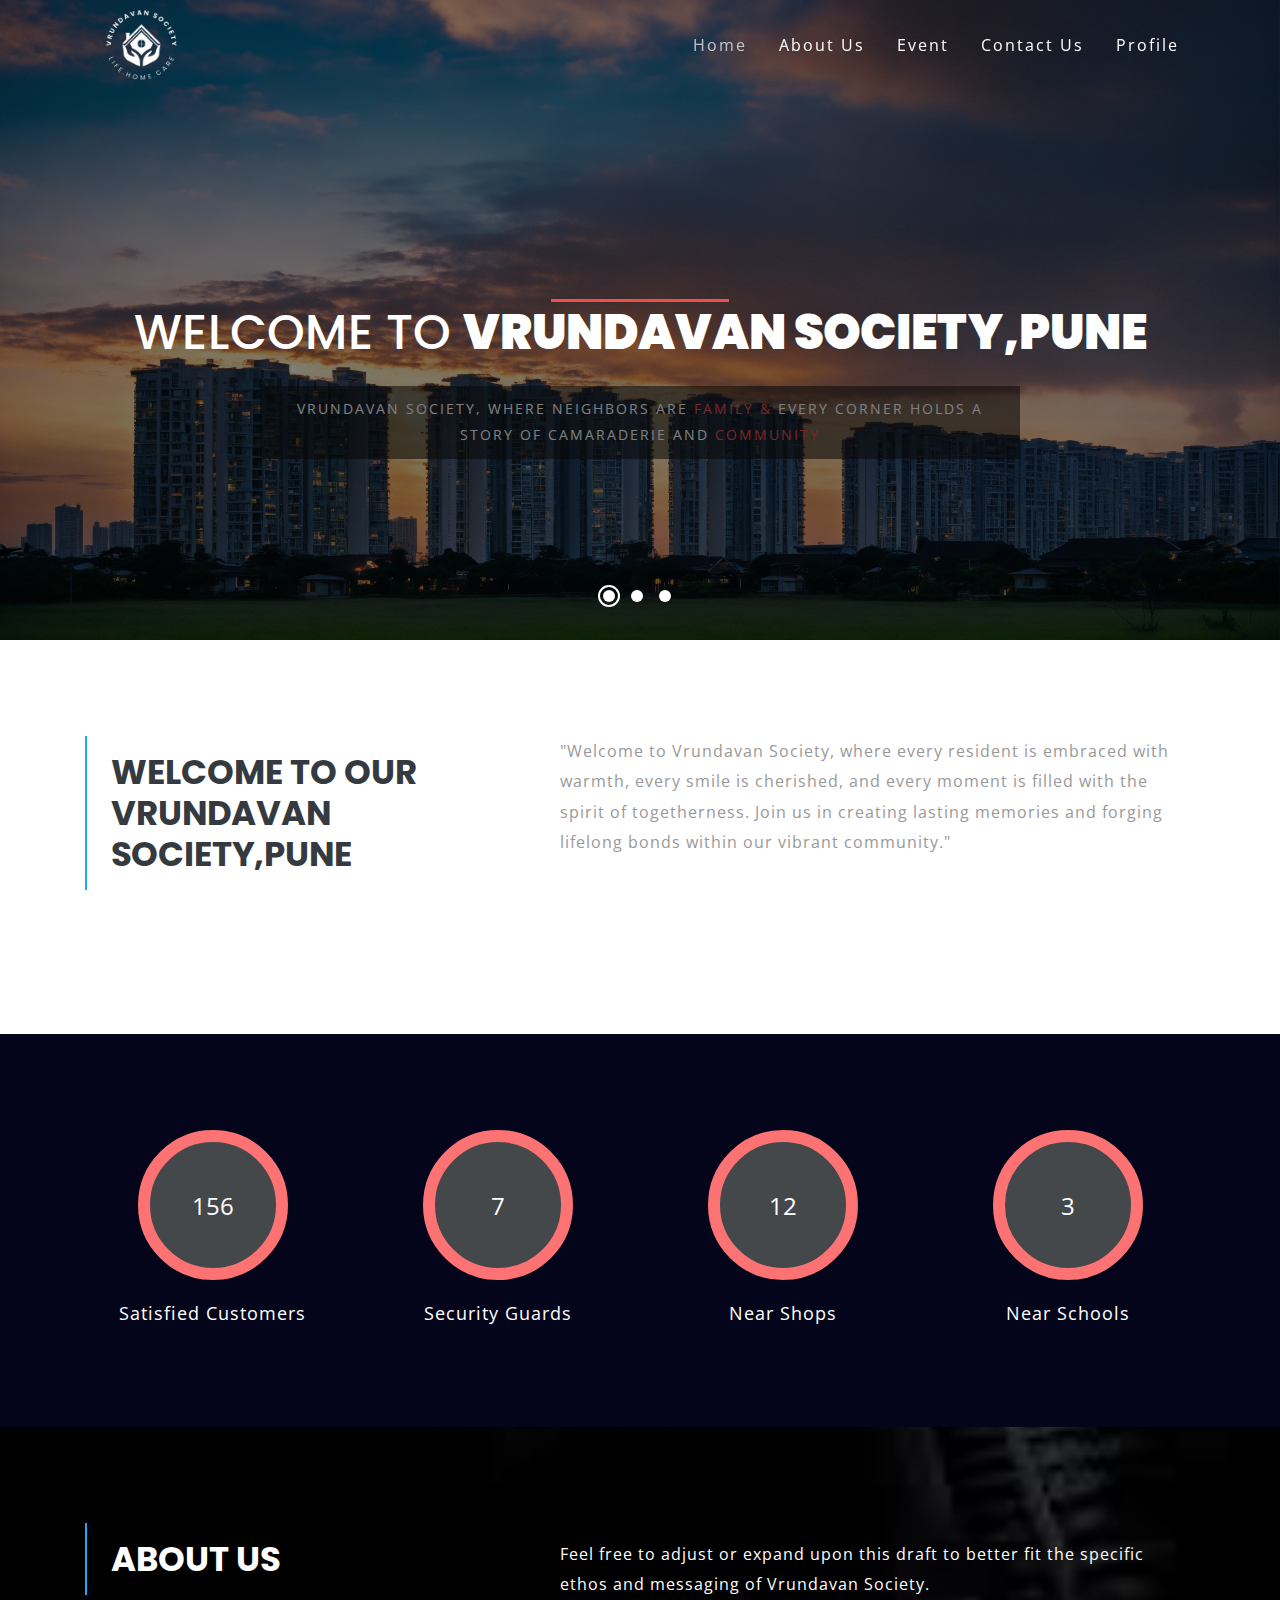
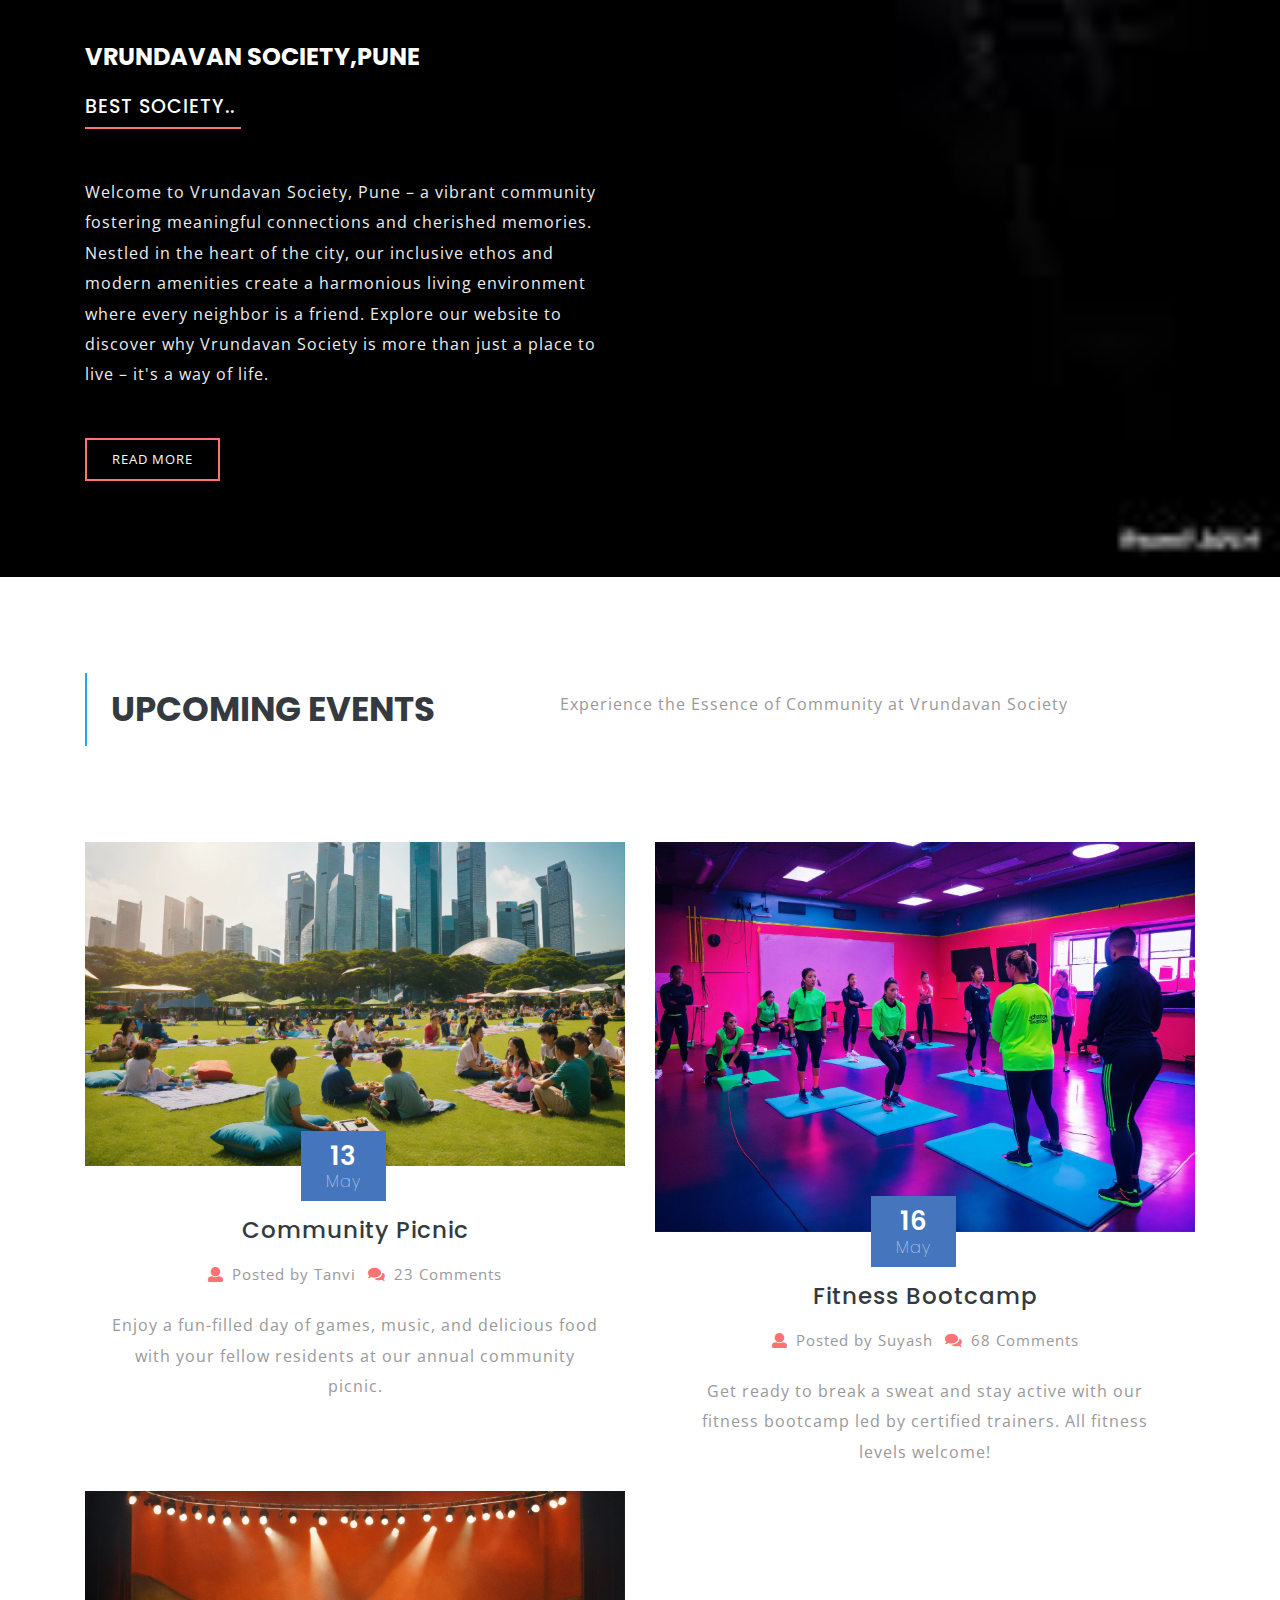
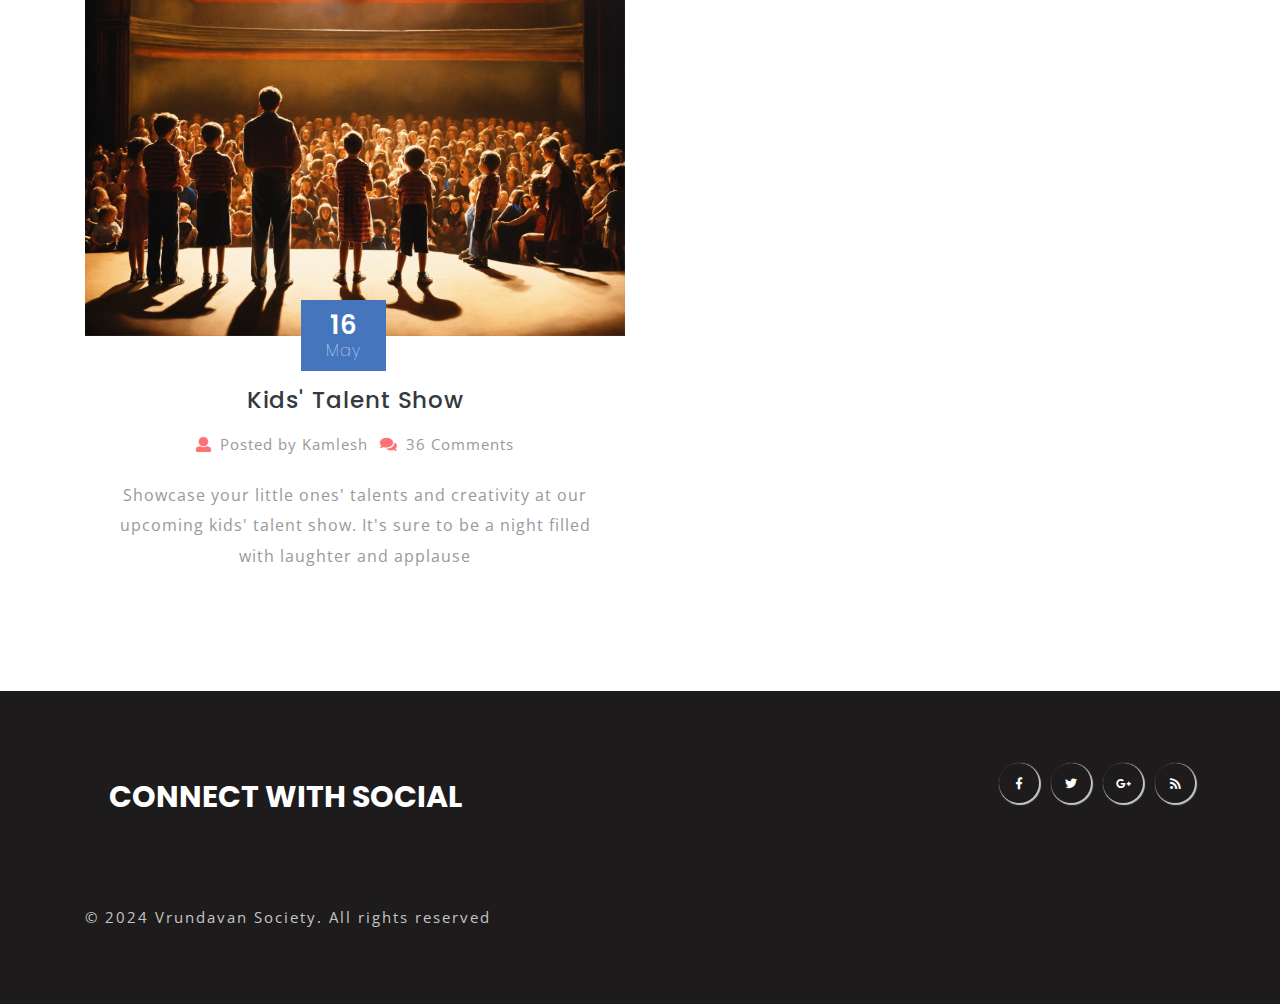
<file: index.html>
<!DOCTYPE html>
<html lang="zxx">

<head>
	<title> Welcome to Vrundavan Society: Where Community Flourishes and Connections Thrive</title>
	<!-- Meta tag Keywords -->
	<meta name="viewport" content="width=device-width, initial-scale=1">
	<meta charset="UTF-8" />
	
	<script>
		addEventListener("load", function () {
			setTimeout(hideURLbar, 0);
		}, false);

		function hideURLbar() {
			window.scrollTo(0, 1);
		}
	</script>
	<!-- //Meta tag Keywords -->

	<!-- Custom-Files -->
	<link rel="stylesheet" href="css/bootstrap.css">
	<!-- Bootstrap-Core-CSS -->
	<link rel="stylesheet" href="css/progresscircle.css">
	<!-- progress -->
	<link rel="stylesheet" href="css/style.css" type="text/css" media="all" />
	<!-- Style-CSS -->
	<link rel="stylesheet" href="css/fontawesome-all.css">
	<!-- Font-Awesome-Icons-CSS -->
	<!-- //Custom-Files -->

	<!-- Web-Fonts -->
	<link href="//fonts.googleapis.com/css?family=Open+Sans:300,300i,400,400i,600,600i,700,700i,800,800i&amp;subset=cyrillic,cyrillic-ext,greek,greek-ext,latin-ext,vietnamese"
	    rel="stylesheet">
	<link href="//fonts.googleapis.com/css?family=Poppins:100,100i,200,200i,300,300i,400,400i,500,500i,600,600i,700,700i,800,800i,900,900i&amp;subset=devanagari,latin-ext"
	    rel="stylesheet">
	<!-- //Web-Fonts -->

</head>

<body>
	<!-- header -->
	<header>
		<nav class="navbar navbar-expand-lg navbar-light py-0">
			<div class="container">
				<a class="navbar-brand" href="index.html">
					<img  style="height:90px; weight:110px" src="images/meeeee.png" alt="" class="img-fluid">
				</a>
				<button class="navbar-toggler ml-md-auto" type="button" data-toggle="collapse" data-target="#navbarSupportedContent"
				    aria-controls="navbarSupportedContent" aria-expanded="false" aria-label="Toggle navigation">
					<span class="navbar-toggler-icon"></span>
				</button>

				<div class="collapse navbar-collapse" id="navbarSupportedContent">

					<ul class="navbar-nav ml-auto text-center">
						<li class="nav-item active">
							<a class="nav-link" href="index.html">Home
								<span class="sr-only">(current)</span>
							</a>
						</li>
						<li class="nav-item">
							<a class="nav-link" href="about.html">About Us</a>
						</li>

            
						
            
						<li class="nav-item">
							<a class="nav-link" href="offers.html">Event</a>
						</li>
						<li class="nav-item">
							<a class="nav-link" href="contact.html">Contact Us</a>
						</li>

            <li class="nav-item">
              <a class="nav-link" href="Profile.html">Profile</a>
            </li>
					</ul>
				</div>
			</div>
		</nav>
	</header>
	<!-- //header -->

	<!-- banner -->
	<div class="callbacks_container">
		<ul class="rslides" id="slider3">
			<li>
				<div class="slider-info banner-w3-1">
					<div class="w3l-overlay">
						<div class="banner-text text-center container">
							<h3 class="text-white mb-4 text-uppercase">Welcome to
								<span> Vrundavan Society,Pune</span>
							</h3>
							<p class="movetxt text-white text-uppercase">Vrundavan Society, where neighbors are
								<span> family & </span> every corner holds a story of camaraderie and 
								<span>community</span>
							</p>
						</div>
					</div>
				</div>
			</li>
			<li>
				<div class="slider-info banner-w3-2">
					<div class="w3l-overlay">
						<div class="banner-text text-center container">
              <h3 class="text-white mb-4 text-uppercase">Welcome to
                <span> Vrundavan Society,Pune</span>
              </h3>
              <p class="movetxt text-white text-uppercase">Vrundavan Society, where neighbors are
                <span> family & </span> every corner holds a story of camaraderie and 
                <span>community</span>
              </p>
						</div>
					</div>
				</div>
			</li>
			<li>
				<div class="slider-info banner-w3-3">
					<div class="w3l-overlay">
						<div class="banner-text text-center container">
              <h3 class="text-white mb-4 text-uppercase">Welcome to
                <span> Vrundavan Society,Pune</span>
              </h3>
              <p class="movetxt text-white text-uppercase">Vrundavan Society, where neighbors are
                <span> family & </span> every corner holds a story of camaraderie and 
                <span>community</span>
              </p>
						</div>
					</div>
				</div>
			</li>
		</ul>
	</div>
	<!-- //banner -->

	<!-- banner bottom -->
	<div class="about py-5">
		<div class="container py-xl-5 py-lg-3">
			<div class="row">
				<div class="col-lg-5 agileits_works-grid">
					<h3 class="tittle mb-xl-5 mb-4 text-dark text-uppercase font-weight-bold pl-4 py-3">Welcome to our
						<span>Vrundavan Society,Pune</span>
					</h3>
				</div>
				<div class="col-lg-7 agileits_works-grid1 mt-lg-0 mt-4">
					<p>"Welcome to Vrundavan Society, where every resident is embraced with warmth, every smile is cherished, and every moment is filled with the spirit of togetherness. Join us in creating lasting memories and forging lifelong bonds within our vibrant community."</p>
				</div>
			</div>
		</div>
	</div>
	<!-- //banner bottom -->

	<!-- progress -->
	<div class="progress-w3ls py-5 text-center">
		<div class="container py-xl-5 py-lg-3">
			<div class="row">
				<div class="col-md-3 col-sm-6">
					<div class="progress blue">
						<span class="progress-left">
							<span class="progress-bar"></span>
						</span>
						<span class="progress-right">
							<span class="progress-bar"></span>
						</span>
						<div class="progress-value">156</div>

					</div>
					<p class="text-white progress-texts mt-3">Satisfied Customers</p>
				</div>
				<div class="col-md-3 col-sm-6 mt-sm-0 mt-4">
					<div class="progress yellow">
						<span class="progress-left">
							<span class="progress-bar"></span>
						</span>
						<span class="progress-right">
							<span class="progress-bar"></span>
						</span>
						<div class="progress-value">7</div>

					</div>
					<p class="text-white progress-texts mt-3">Security Guards</p>
				</div>
				<div class="col-md-3 col-sm-6 mt-md-0 mt-4">
					<div class="progress green">
						<span class="progress-left">
							<span class="progress-bar"></span>
						</span>
						<span class="progress-right">
							<span class="progress-bar"></span>
						</span>
						<div class="progress-value">12</div>

					</div>
					<p class="text-white progress-texts mt-3">Near Shops</p>
				</div>
				<div class="col-md-3 col-sm-6 mt-md-0 mt-4">
					<div class="progress pink">
						<span class="progress-left">
							<span class="progress-bar"></span>
						</span>
						<span class="progress-right">
							<span class="progress-bar"></span>
						</span>
						<div class="progress-value">3</div>
					</div>
					<p class="text-white progress-texts mt-3">Near Schools</p>
				</div>
			</div>
		</div>
	</div>
	<!-- //progress -->

	<!-- middle section -->
	<section class="middle-w3ls py-5">
		<div class="container py-xl-5 py-lg-3">
			<div class="row">
				<div class="col-lg-5 agileits_works-grid">
					<h2 class="tittle mb-xl-5 mb-4 text-white text-uppercase font-weight-bold pl-4 py-3">About Us</h2>
				</div>
				<div class="col-lg-7 para-right-title">
					<p class="py-3 text-white">Feel free to adjust or expand upon this draft to better fit the specific ethos and messaging of Vrundavan Society.</p>
				</div>
			</div>
			<div class="row">
				<div class="col-lg-6">
					<h4 class="text-white text-uppercase font-weight-bold">Vrundavan Society,Pune</h4>
					<h6 class="text-white text-uppercase sec-text border-bottom pb-2 mt-4">Best Society..</h6>
					<p class="my-5 white-forming">
            Welcome to Vrundavan Society, Pune – a vibrant community fostering meaningful connections and cherished memories. Nestled in the heart of the city, our inclusive ethos and modern amenities create a harmonious living environment where every neighbor is a friend. Explore our website to discover why Vrundavan Society is more than just a place to live – it's a way of life.</p>
					<a href="about.html" class="btn btn-sm animated-button victoria-two">Read More</a>
				</div>
				<div class="col-lg-6 mt-sm-0 mt-3">
					
				</div>
			</div>
		</div>
	</section>
	<!-- //middle section -->

	


	<!-- posts -->
	<section class="news-w3ls py-5">
		<div class="container py-xl-5 py-lg-3">
			<div class="row">
				<div class="col-lg-5 agileits_works-grid">
					<h3 class="tittle mb-xl-5 mb-4 text-dark text-uppercase font-weight-bold pl-4 py-3">Upcoming Events</h3>
				</div>
				<div class="col-lg-7 para-right-title">
					<p class="py-3">Experience the Essence of Community at Vrundavan Society
					</p>
				</div>
			</div>
			<div class="row package-grids mt-5">
				<div class="col-md-6 posts-w3ls">
					<div class="price-top">
						<a href="single.html">
							<img src="images/community.jpeg" alt="" class="img-fluid" />
						</a>
						<h3>13
							<span>May</span>
						</h3>
					</div>
					<div class="post-w3ls-bottom p-4 text-center">
						<h4 class="text-dark mb-3 mt-4">Community Picnic</h4>
						<ul class="list-unstyled">
							<li class="mr-2">
								<a href="#">
									<i class="fas fa-user mr-2"></i>Posted by Tanvi</a>
							</li>
							<li>
								<a href="#">
									<i class="fas fa-comments mr-2"></i>23 Comments</a>
							</li>
						</ul>

						<p class="mt-4">Enjoy a fun-filled day of games, music, and delicious food with your fellow residents at our annual community picnic.</p>
					</div>
				</div>

        
				<div class="col-md-6 posts-w3ls mt-md-0 mt-4">
					<div class="price-top">
						<a href="single.html">
							<img src="images/fitness.jpeg" alt="" class="img-fluid" />
						</a>
						<h3>16
							<span>May</span>
						</h3>
					</div>
					<div class="post-w3ls-bottom p-4 text-center">
						<h4 class="text-dark mb-3 mt-4">Fitness Bootcamp</h4>
						<ul class="list-unstyled">
							<li class="mr-2">
								<a href="#">
									<i class="fas fa-user mr-2"></i>Posted by Suyash</a>
							</li>
							<li>
								<a href="#">
									<i class="fas fa-comments mr-2"></i>68 Comments</a>
							</li>
						</ul>

						<p class="mt-4"> Get ready to break a sweat and stay active with our fitness bootcamp led by certified trainers. All fitness levels welcome!</p>
					</div>
				</div>


        <div class="col-md-6 posts-w3ls mt-md-0 mt-4">
          <div class="price-top">
            <a href="#">
              <img src="images/talent.jpeg" alt="" class="img-fluid" />
            </a>
            <h3>16
              <span>May</span>
            </h3>
          </div>
          <div class="post-w3ls-bottom p-4 text-center">
            <h4 class="text-dark mb-3 mt-4">Kids' Talent Show</h4>
            <ul class="list-unstyled">
              <li class="mr-2">
                <a href="single.html">
                  <i class="fas fa-user mr-2"></i>Posted by Kamlesh</a>
              </li>
              <li>
                <a href="single.html">
                  <i class="fas fa-comments mr-2"></i>36 Comments</a>
              </li>
            </ul>

            <p class="mt-4"> Showcase your little ones' talents and creativity at our upcoming kids' talent show. It's sure to be a night filled with laughter and applause</p>
          </div>
        </div>


        
			</div>
		</div>
	</section>
	<!-- //posts -->

	<!-- footer -->
	<footer class="py-4">
		<div class="container py-xl-5 py-lg-3">
			<div class="row">
				<div class="col-md-8 footer-title">
						<h1 class="tittle text-white text-uppercase font-weight-bold pl-4 py-3">Connect with Social</h1>
				</div>
				<div class="col-md-4 logo-2 text-md-right text-center mt-md-0 mt-4">
					<!-- social icons -->
					<div class="social-icons text-md-right text-center">
						<ul class="list-unstyled">
							<li>
								<a href="#" class="fab fa-facebook-f icon-border facebook rounded-circle"> </a>
							</li>
							<li class="mx-2">
								<a href="#" class="fab fa-twitter icon-border twitter rounded-circle"> </a>
							</li>
							<li>
								<a href="#" class="fab fa-google-plus-g icon-border googleplus rounded-circle"> </a>
							</li>
							<li class="ml-2">
								<a href="#" class="fas fa-rss icon-border rss rounded-circle"> </a>
							</li>
						</ul>
					</div>
					<!-- //social icons -->
				</div>
			</div>
			<div class="row">
				
				
        <div class="col-md-8 copy">
          <p class="mt-md-5 pt-md-4">&copy; 2024 Vrundavan Society. All rights reserved
          </p>
        </div>
			</div>
		</div>
	</footer>
	<!-- //footer -->

	<!-- Js files -->
	<!-- JavaScript -->
	<script src="js/jquery-2.2.3.min.js"></script>
	<!-- Default-JavaScript-File -->

	<!-- Banner Responsiveslides -->
	<script src="js/responsiveslides.min.js"></script>
	<script>
		// You can also use "$(window).load(function() {"
		$(function () {
			// Slideshow 4
			$("#slider3").responsiveSlides({
				auto: true,
				pager: true,
				nav: false,
				speed: 500,
				namespace: "callbacks",
				before: function () {
					$('.events').append("<li>before event fired.</li>");
				},
				after: function () {
					$('.events').append("<li>after event fired.</li>");
				}
			});

		});
	</script>
	<!-- // Banner Responsiveslides -->

	<!-- progresscircle -->
	<script src="js/progresscircle.js"></script>
	<script>
		$('.circlechart').circlechart(); // Initialization
	</script>
	<!-- //progresscircle -->

	<!-- smooth scrolling -->
	<script src="js/SmoothScroll.min.js"></script>
	<!-- move-top -->
	<script src="js/move-top.js"></script>
	<!-- easing -->
	<script src="js/easing.js"></script>
	<!--  necessary snippets for few javascript files -->
	<script src="js/cleaning.js"></script>

	<script src="js/bootstrap.js"></script>
	<!-- Necessary-JavaScript-File-For-Bootstrap -->

	<!-- //Js files -->

</body>

</html>
</file>
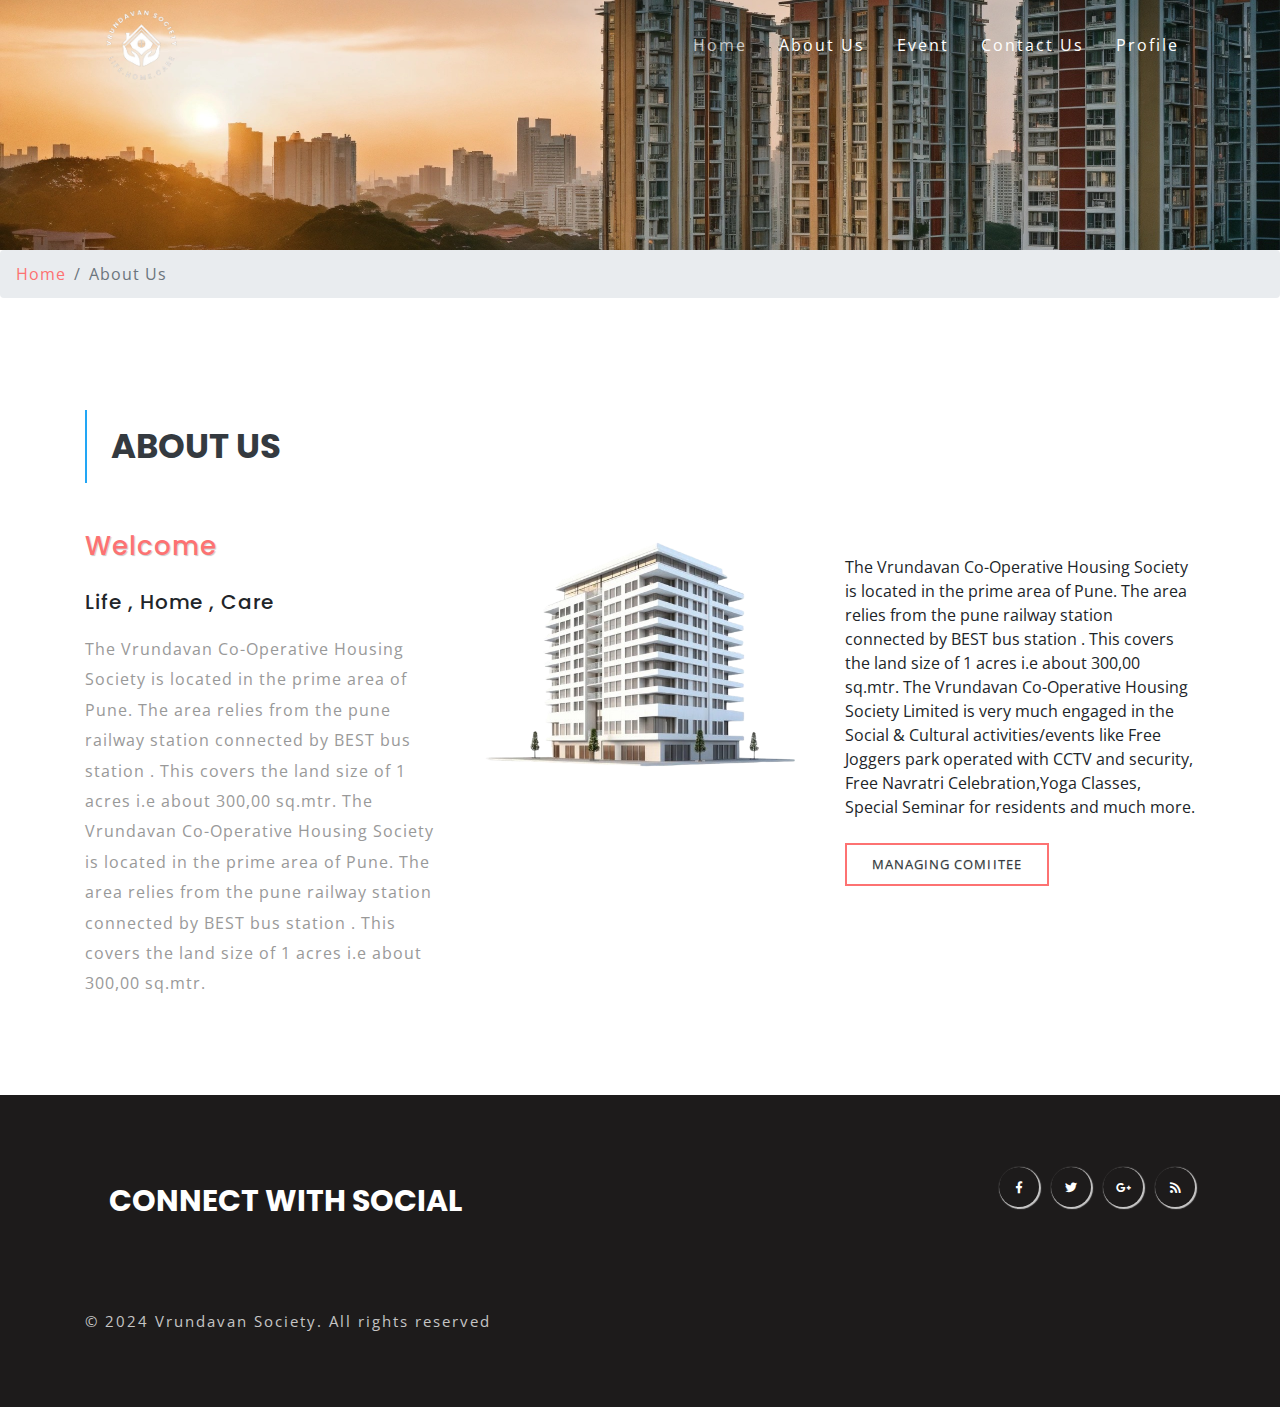
<file: about.html>
<!--
Author: W3layouts
Author URL: http://w3layouts.com
License: Creative Commons Attribution 3.0 Unported
License URL: http://creativecommons.org/licenses/by/3.0/
-->

<!DOCTYPE html>
<html lang="zxx">

<head>
	<title>Vrundavan Society Template | About Us :: W3layouts</title>
	<!-- Meta tag Keywords -->
	<meta name="viewport" content="width=device-width, initial-scale=1">
	<meta charset="UTF-8" />
	<meta name="keywords" content="Cleaning Services Responsive web template, Bootstrap Web Templates, Flat Web Templates, Android Compatible web template, Smartphone Compatible web template, free webdesigns for Nokia, Samsung, LG, SonyEricsson, Motorola web design" />
	<script>
		addEventListener("load", function () {
			setTimeout(hideURLbar, 0);
		}, false);

		function hideURLbar() {
			window.scrollTo(0, 1);
		}
	</script>
	<!-- //Meta tag Keywords -->

	<!-- Custom-Files -->
	<link rel="stylesheet" href="css/bootstrap.css">
	<!-- Bootstrap-Core-CSS -->
	<link rel="stylesheet" href="css/progresscircle.css">
	<!-- progress -->
	<link rel="stylesheet" href="css/style.css" type="text/css" media="all" />
	<!-- Style-CSS -->
	<link rel="stylesheet" href="css/fontawesome-all.css">
	<!-- Font-Awesome-Icons-CSS -->
	<!-- //Custom-Files -->

	<!-- Web-Fonts -->
	<link href="//fonts.googleapis.com/css?family=Open+Sans:300,300i,400,400i,600,600i,700,700i,800,800i&amp;subset=cyrillic,cyrillic-ext,greek,greek-ext,latin-ext,vietnamese"
	    rel="stylesheet">
	<link href="//fonts.googleapis.com/css?family=Poppins:100,100i,200,200i,300,300i,400,400i,500,500i,600,600i,700,700i,800,800i,900,900i&amp;subset=devanagari,latin-ext"
	    rel="stylesheet">
	<!-- //Web-Fonts -->

</head>

<body>
  <!-- header -->
  <header>
    <nav class="navbar navbar-expand-lg navbar-light py-0">
      <div class="container">
        <a class="navbar-brand" href="index.html">
          <img  style="height:90px; weight:110px" src="images/meeeee.png" alt="" class="img-fluid">
        </a>
        <button class="navbar-toggler ml-md-auto" type="button" data-toggle="collapse" data-target="#navbarSupportedContent"
            aria-controls="navbarSupportedContent" aria-expanded="false" aria-label="Toggle navigation">
          <span class="navbar-toggler-icon"></span>
        </button>

        <div class="collapse navbar-collapse" id="navbarSupportedContent">

          <ul class="navbar-nav ml-auto text-center">
            <li class="nav-item active">
              <a class="nav-link" href="index.html">Home
                
              </a>
            </li>
            <li class="nav-item">
              <a class="nav-link" href="about.html">About Us
              <span class="sr-only">(current)</span></a>
            </li>




            <li class="nav-item">
              <a class="nav-link" href="offers.html">Event</a>
            </li>
            <li class="nav-item">
              <a class="nav-link" href="contact.html">Contact Us</a>
            </li>

            <li class="nav-item">
              <a class="nav-link" href="#">Profile</a>
            </li>
          </ul>
        </div>
      </div>
    </nav>
  </header>
  <!-- //header -->

	<!-- banner 2 -->
	<div class="banner2-w3ls">

	</div>
	<!-- //banner 2 -->
	<!-- page details -->
	<div class="breadcrumb-agile">
		<nav aria-label="breadcrumb">
			<ol class="breadcrumb">
				<li class="breadcrumb-item">
					<a href="index.html">Home</a>
				</li>
				<li class="breadcrumb-item active" aria-current="page">About Us</li>
			</ol>
		</nav>
	</div>
	<!-- //page details -->

  <!-- about -->
  <div class="about-w3ls-welcome py-5">
    <div class="container py-xl-5 py-lg-3">
      <h3 class="tittle mb-xl-5 mb-4 text-dark text-uppercase font-weight-bold pl-4 py-3">About Us</h3>
      <div class="row w3ls-welcome-grids">
        <div class="col-xl-4 w3l-welcome-left">
          <h4 class="mb-4 title-2-agiles">Welcome</h4>
          <h5>Life , Home , Care</h5>
          <p class="mt-3">The Vrundavan Co-Operative Housing Society is located in the prime area of Pune. The area relies from the pune
              railway station connected by BEST bus station . This covers the land size of 1 acres i.e about 300,00 sq.mtr.
            
            <span>The Vrundavan Co-Operative Housing Society is located in the prime area of Pune. The area relies from the pune
              railway station connected by BEST bus station . This covers the land size of 1 acres i.e about 300,00 sq.mtr.
             
            </span>
          </p>
        </div>
        <div class="col-xl-4 w3l-welcome-img my-xl-0 my-4 text-center">
          <img src="images/bulding.png" alt="" class="img-fluid">
        </div>
        <div class="col-xl-4 w3l-welcome-left">
          <h4 class="mb-4 title-2-agiles"></h4>
          <h5.</h5>
          <span>The Vrundavan Co-Operative Housing Society is located in the prime area of Pune. The area relies from the pune
              railway station connected by BEST bus station . This covers the land size of 1 acres i.e about 300,00 sq.mtr.
             The Vrundavan Co-Operative Housing Society Limited is very much engaged in the Social & Cultural activities/events like Free 
              Joggers park operated with CCTV and security, Free Navratri Celebration,Yoga Classes, Special Seminar for residents and much more.</span>
          </p>
          <div class="w3l-button">
            <a href="#file:///C:/Users/Dell/Desktop/html%20CSS%20basics/Managing%20Commitee.html" class="btn btn-sm animated-button victoria-two text-dark mt-4">Managing Comiitee</a>
          </div>
        </div>
      </div>
    </div>
  </div>
  <!-- //about -->

	

	

	

	<!-- footer -->
	<footer class="py-4">
		<div class="container py-xl-5 py-lg-3">
			<div class="row">
				<div class="col-md-8 footer-title">
						<h1 class="tittle text-white text-uppercase font-weight-bold pl-4 py-3">Connect with Social</h1>
				</div>
				<div class="col-md-4 logo-2 text-md-right text-center mt-md-0 mt-4">
					<!-- social icons -->
					<div class="social-icons text-md-right text-center">
						<ul class="list-unstyled">
							<li>
								<a href="#" class="fab fa-facebook-f icon-border facebook rounded-circle"> </a>
							</li>
							<li class="mx-2">
								<a href="#" class="fab fa-twitter icon-border twitter rounded-circle"> </a>
							</li>
							<li>
								<a href="#" class="fab fa-google-plus-g icon-border googleplus rounded-circle"> </a>
							</li>
							<li class="ml-2">
								<a href="#" class="fas fa-rss icon-border rss rounded-circle"> </a>
							</li>
						</ul>
					</div>
          <!-- //social icons -->
                </div>
              </div>
              <div class="row">


                <div class="col-md-8 copy">
                  <p class="mt-md-5 pt-md-4">&copy; 2024 Vrundavan Society. All rights reserved
                  </p>
                </div>
              </div>
            </div>
          </footer>
          <!-- //footer -->


	<!-- Js files -->
	<!-- JavaScript -->
	<script src="js/jquery-2.2.3.min.js"></script>
	<!-- Default-JavaScript-File -->

	<!-- progresscircle -->
	<script src="js/progresscircle.js"></script>
	<script>
		$('.circlechart').circlechart(); // Initialization
	</script>
	<!-- //progresscircle -->

	<!-- smooth scrolling -->
	<script src="js/SmoothScroll.min.js"></script>
	<!-- move-top -->
	<script src="js/move-top.js"></script>
	<!-- easing -->
	<script src="js/easing.js"></script>
	<!--  necessary snippets for few javascript files -->
	<script src="js/cleaning.js"></script>

	<script src="js/bootstrap.js"></script>
	<!-- Necessary-JavaScript-File-For-Bootstrap -->

	<!-- //Js files -->

</body>

</html>
</file>
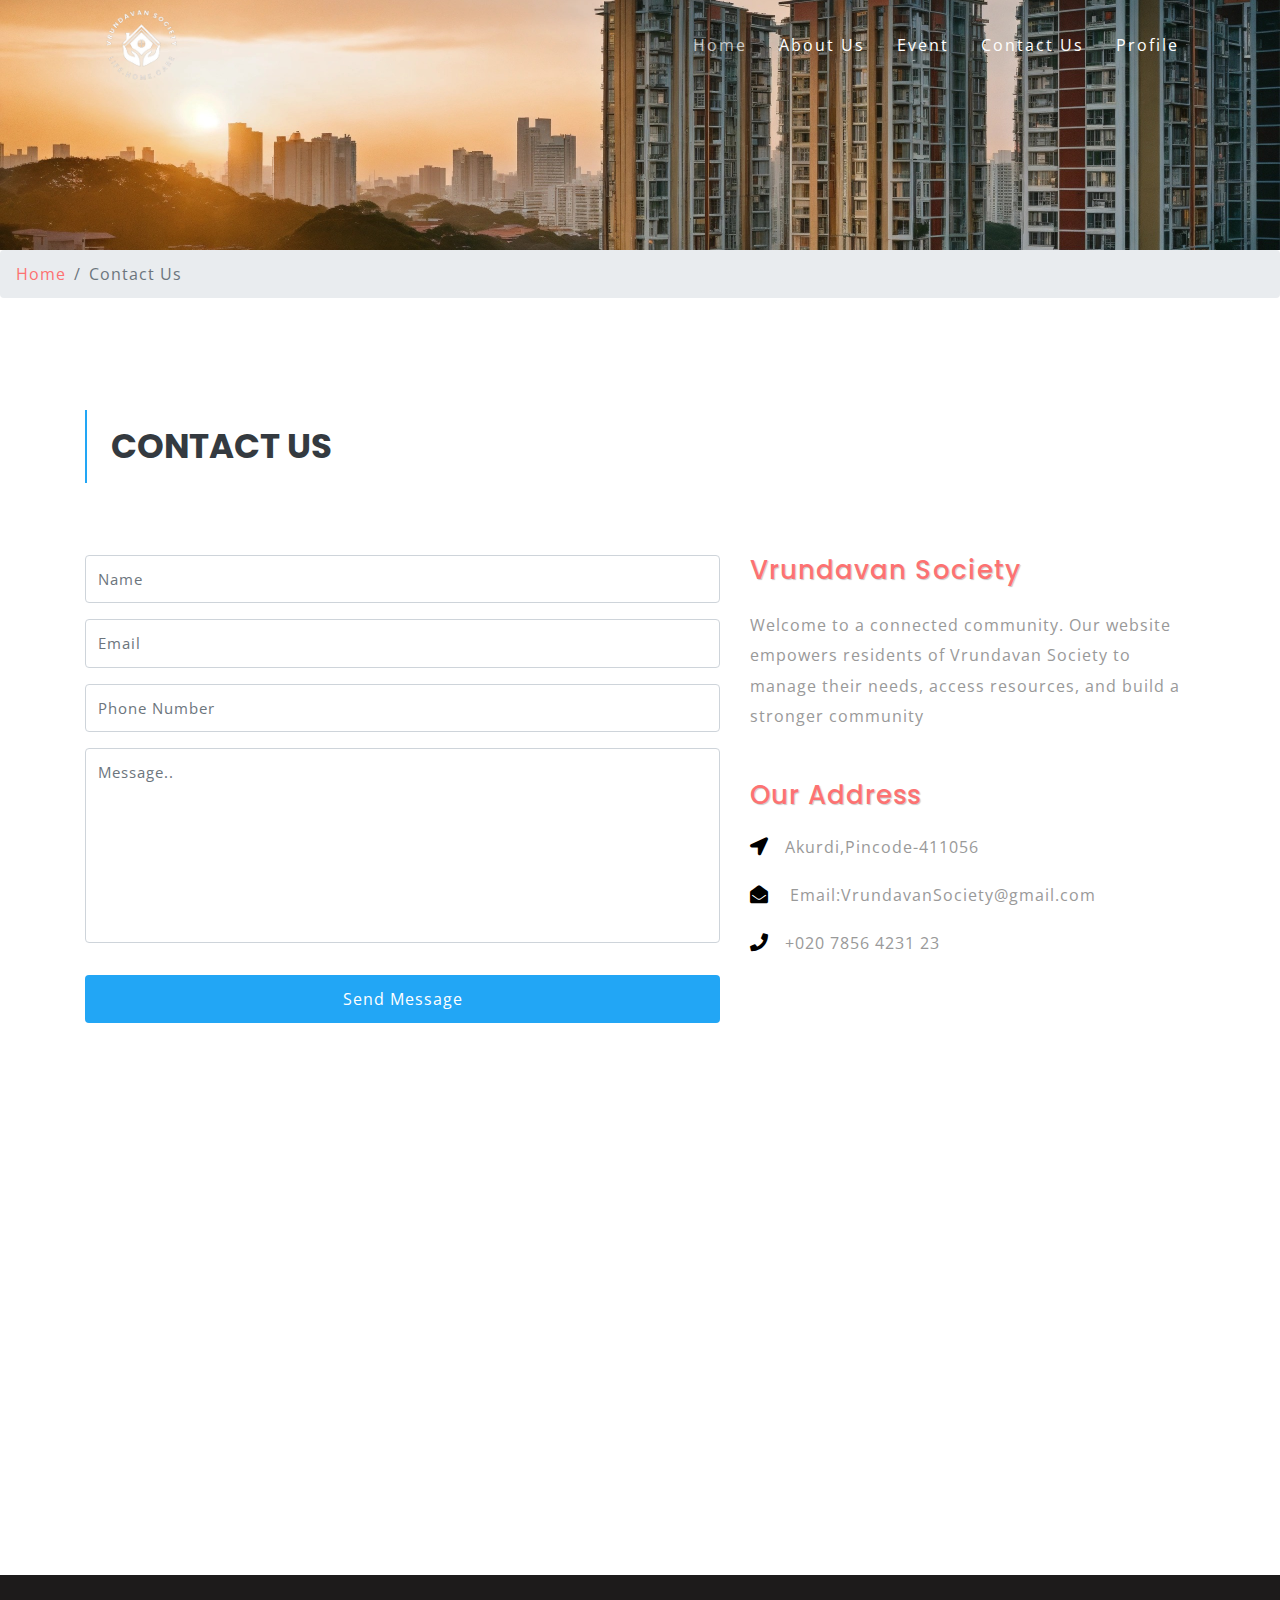
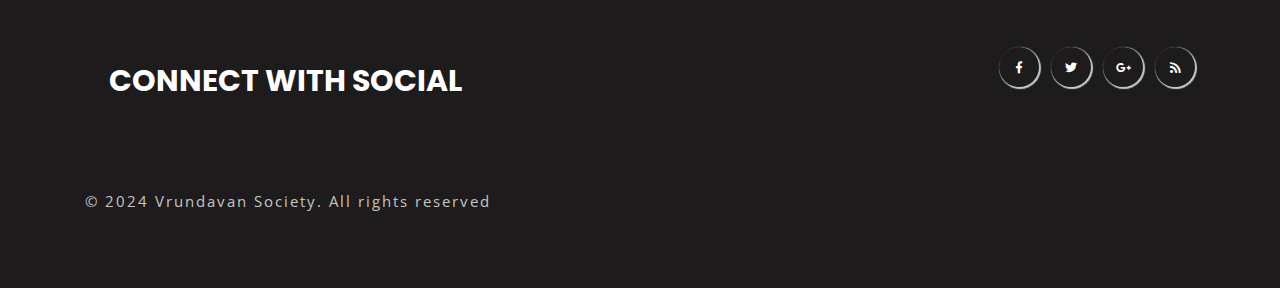
<file: contact.html>
<!--
Author: W3layouts
Author URL: http://w3layouts.com
License: Creative Commons Attribution 3.0 Unported
License URL: http://creativecommons.org/licenses/by/3.0/
-->

<!DOCTYPE html>
<html lang="zxx">

<head>
	<title>Vrundavan Society Template | Contact Us :: W3layouts</title>
	<!-- Meta tag Keywords -->
	<meta name="viewport" content="width=device-width, initial-scale=1">
	<meta charset="UTF-8" />
	<meta name="keywords" content="Cleaning Services Responsive web template, Bootstrap Web Templates, Flat Web Templates, Android Compatible web template, Smartphone Compatible web template, free webdesigns for Nokia, Samsung, LG, SonyEricsson, Motorola web design" />
	<script>
		addEventListener("load", function () {
			setTimeout(hideURLbar, 0);
		}, false);

		function hideURLbar() {
			window.scrollTo(0, 1);
		}
	</script>
	<!-- //Meta tag Keywords -->

	<!-- Custom-Files -->
	<link rel="stylesheet" href="css/bootstrap.css">
	<!-- Bootstrap-Core-CSS -->
	<link rel="stylesheet" href="css/style.css" type="text/css" media="all" />
	<!-- Style-CSS -->
	<link rel="stylesheet" href="css/fontawesome-all.css">
	<!-- Font-Awesome-Icons-CSS -->
	<!-- //Custom-Files -->

	<!-- Web-Fonts -->
	<link href="//fonts.googleapis.com/css?family=Open+Sans:300,300i,400,400i,600,600i,700,700i,800,800i&amp;subset=cyrillic,cyrillic-ext,greek,greek-ext,latin-ext,vietnamese"
	    rel="stylesheet">
	<link href="//fonts.googleapis.com/css?family=Poppins:100,100i,200,200i,300,300i,400,400i,500,500i,600,600i,700,700i,800,800i,900,900i&amp;subset=devanagari,latin-ext"
	    rel="stylesheet">
	<!-- //Web-Fonts -->

</head>

<body>
  <!-- header -->
  <header>
    <nav class="navbar navbar-expand-lg navbar-light py-0">
      <div class="container">
        <a class="navbar-brand" href="index.html">
          <img  style="height:90px; weight:110px" src="images/meeeee.png" alt="" class="img-fluid">
        </a>
        <button class="navbar-toggler ml-md-auto" type="button" data-toggle="collapse" data-target="#navbarSupportedContent"
            aria-controls="navbarSupportedContent" aria-expanded="false" aria-label="Toggle navigation">
          <span class="navbar-toggler-icon"></span>
        </button>

        <div class="collapse navbar-collapse" id="navbarSupportedContent">

          <ul class="navbar-nav ml-auto text-center">
            <li class="nav-item active">
              <a class="nav-link" href="index.html">Home
                
              </a>
            </li>
            <li class="nav-item">
              <a class="nav-link" href="about.html">About Us</a>
            </li>




            <li class="nav-item">
              <a class="nav-link" href="offers.html">Event</a>
            </li>
            <li class="nav-item">
              <a class="nav-link" href="contact.html">Contact Us
               <span class="sr-only">(current)</span></a>
            </li>

            <li class="nav-item">
              <a class="nav-link" href="#">Profile</a>
            </li>
          </ul>
        </div>
      </div>
    </nav>
  </header>
  <!-- //header -->

	<!-- banner 2 -->
	<div class="banner2-w3ls">

	</div>
	<!-- //banner 2 -->
	<!-- page details -->
	<div class="breadcrumb-agile">
		<nav aria-label="breadcrumb">
			<ol class="breadcrumb">
				<li class="breadcrumb-item">
					<a href="index.html">Home</a>
				</li>
				<li class="breadcrumb-item active" aria-current="page">Contact Us</li>
			</ol>
		</nav>
	</div>
	<!-- //page details -->

	<!-- contact -->
	<div class="contact py-5">
		<div class="container py-xl-5 py-lg-3">
			<h2 class="tittle mb-xl-5 mb-4 text-dark text-uppercase font-weight-bold pl-4 py-3">Contact Us</h2>
			<div class="row contact_wthreerow agileits-w3layouts pt-4">
				<div class="col-lg-7 w3l_contact_form">
					<form action="#" method="post">
						<div class="form-group">
							<input type="text" name="Name" class="form-control" placeholder="Name" required="">
						</div>
						<div class="form-group">
							<input type="email" name="Email" class="form-control" placeholder="Email" required="">
						</div>
						<div class="form-group">
							<input type="text" name="Phone" class="form-control" placeholder="Phone Number" required="">
						</div>
						<div class="form-group">
							<textarea name="Message" class="form-control" placeholder="Message.."></textarea>
						</div>
						<input type="submit" value="Send Message">
					</form>
				</div>
				<div class="col-lg-5 agileits_w3layouts_contact_gridl mt-lg-0 mt-5">
					<div class="agileits_mail_grid_right_grid">
						<h4 class="mb-4 title-2-agiles">Vrundavan Society</h4>
						<p>Welcome to a connected community. Our website empowers residents of Vrundavan Society to manage their needs, access resources, and build a stronger community</p>
					</div>
					<div class="agileits_mail_grid_right_grid mt-md-5 mt-4">
						<h4 class="mb-4 title-2-agiles">Our Address</h4>
						<ul class="contact_info list-unstyled">
							<li>
								<i class="fas fa-location-arrow mr-3"></i>Akurdi,Pincode-411056</li>
							<li class="my-4">
								<i class="fas fa-envelope-open mr-3"></i>
								<a href="mailto:VrundavanSociety@gmail.com">Email:VrundavanSociety@gmail.com</a>
							</li>
							<li>
								<i class="fas fa-phone mr-3"></i>+020 7856 4231 23</li>
						</ul>
					</div>
				</div>
			</div>
		</div>
	</div>
	<!-- //contact -->

	<!-- map -->
	<div class="w3ls_map">
    <iframe src="https://www.google.com/maps/embed?pb=!1m18!1m12!1m3!1d3780.06993645272!2d73.7964427!3d18.660857399999998!2m3!1f0!2f0!3f0!3m2!1i1024!2i768!4f13.1!3m3!1m2!1s0x3bc2b82ae9b39f65%3A0xab6eeb9d763cb0f9!2sVrundavan%20Society%2C%20Bharat%20Ratna%20Rajiv%20Gandhi%20Marg%2C%20Vidya%20Vihar%2C%20Sambhajinagar%2C%20Chinchwad%2C%20Pimpri-Chinchwad%2C%20Maharashtra%20411019!5e0!3m2!1sen!2sin!4v1708332392398!5m2!1sen!2sin" width="600" height="450" style="border:0;" allowfullscreen="" loading="lazy" referrerpolicy="no-referrer-when-downgrade"></iframe>
</iframe>
	</div>
	<!-- //map -->

	<!-- footer -->
	<footer class="py-4">
		<div class="container py-xl-5 py-lg-3">
			<div class="row">
				<div class="col-md-8 footer-title">
						<h1 class="tittle text-white text-uppercase font-weight-bold pl-4 py-3">Connect with Social</h1>
				</div>
				<div class="col-md-4 logo-2 text-md-right text-center mt-md-0 mt-4">
					<!-- social icons -->
					<div class="social-icons text-md-right text-center">
						<ul class="list-unstyled">
							<li>
								<a href="#" class="fab fa-facebook-f icon-border facebook rounded-circle"> </a>
							</li>
							<li class="mx-2">
								<a href="#" class="fab fa-twitter icon-border twitter rounded-circle"> </a>
							</li>
							<li>
								<a href="#" class="fab fa-google-plus-g icon-border googleplus rounded-circle"> </a>
							</li>
							<li class="ml-2">
								<a href="#" class="fas fa-rss icon-border rss rounded-circle"> </a>
							</li>
						</ul>
					</div>
          <!-- //social icons -->
                </div>
              </div>
              <div class="row">


                <div class="col-md-8 copy">
                  <p class="mt-md-5 pt-md-4">&copy; 2024 Vrundavan Society. All rights reserved
                  </p>
                </div>
              </div>
            </div>
          </footer>
          <!-- //footer -->


	<!-- Js files -->
	<!-- JavaScript -->
	<script src="js/jquery-2.2.3.min.js"></script>
	<!-- Default-JavaScript-File -->

	<!-- smooth scrolling -->
	<script src="js/SmoothScroll.min.js"></script>
	<!-- move-top -->
	<script src="js/move-top.js"></script>
	<!-- easing -->
	<script src="js/easing.js"></script>
	<!--  necessary snippets for few javascript files -->
	<script src="js/cleaning.js"></script>

	<script src="js/bootstrap.js"></script>
	<!-- Necessary-JavaScript-File-For-Bootstrap -->

	<!-- //Js files -->

</body>

</html>
</file>
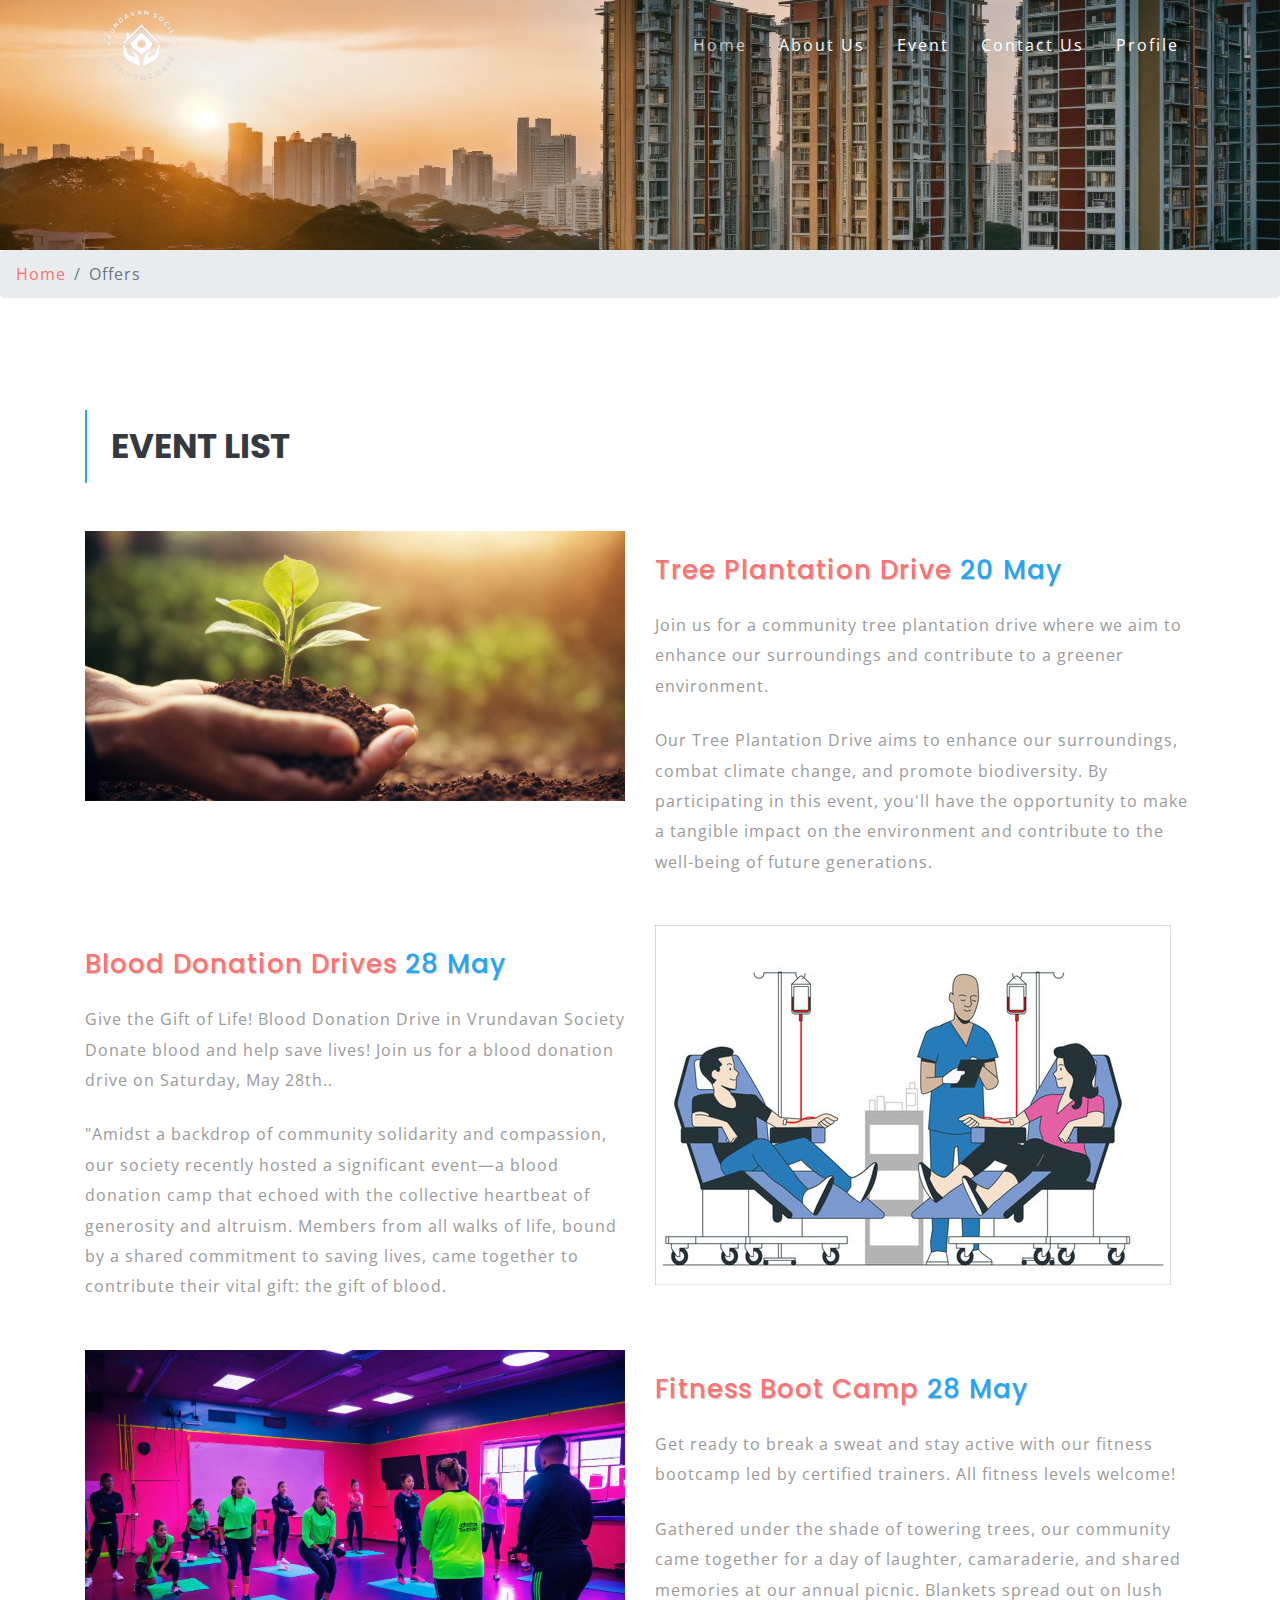
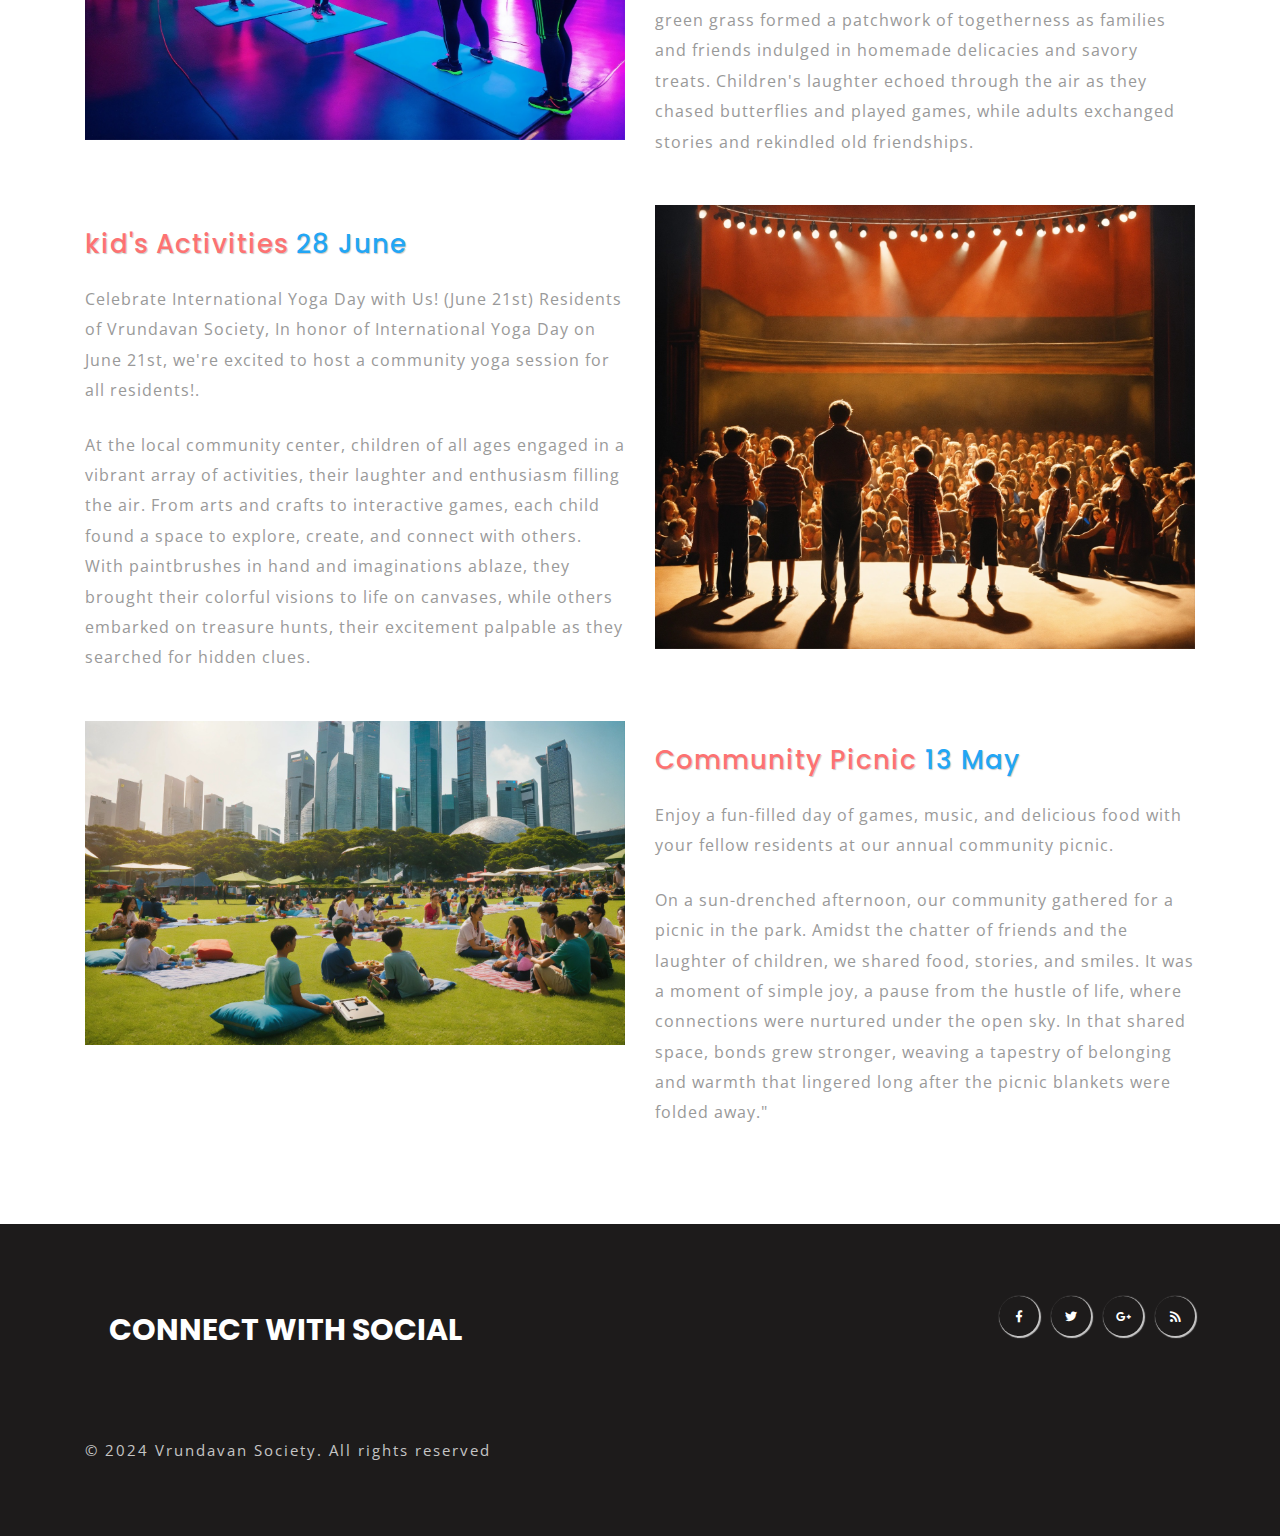
<file: offers.html>
<!DOCTYPE html>
<html lang="zxx">

<head>
	<title>Vrundavan Society Template | Offers :: W3layouts</title>
	<!-- Meta tag Keywords -->
	<meta name="viewport" content="width=device-width, initial-scale=1">
	<meta charset="UTF-8" />
	<meta name="keywords" content="Cleaning Services Responsive web template, Bootstrap Web Templates, Flat Web Templates, Android Compatible web template, Smartphone Compatible web template, free webdesigns for Nokia, Samsung, LG, SonyEricsson, Motorola web design" />
	<script>
		addEventListener("load", function () {
			setTimeout(hideURLbar, 0);
		}, false);

		function hideURLbar() {
			window.scrollTo(0, 1);
		}
	</script>
	<!-- //Meta tag Keywords -->

	<!-- Custom-Files -->
	<link rel="stylesheet" href="css/bootstrap.css">
	<!-- Bootstrap-Core-CSS -->
	<link rel="stylesheet" href="css/style.css" type="text/css" media="all" />
	<!-- Style-CSS -->
	<link rel="stylesheet" href="css/fontawesome-all.css">
	<!-- Font-Awesome-Icons-CSS -->
	<!-- //Custom-Files -->

	<!-- Web-Fonts -->
	<link href="//fonts.googleapis.com/css?family=Open+Sans:300,300i,400,400i,600,600i,700,700i,800,800i&amp;subset=cyrillic,cyrillic-ext,greek,greek-ext,latin-ext,vietnamese"
	    rel="stylesheet">
	<link href="//fonts.googleapis.com/css?family=Poppins:100,100i,200,200i,300,300i,400,400i,500,500i,600,600i,700,700i,800,800i,900,900i&amp;subset=devanagari,latin-ext"
	    rel="stylesheet">
	<!-- //Web-Fonts -->

</head>

<body>
  <!-- header -->
  <header>
    <nav class="navbar navbar-expand-lg navbar-light py-0">
      <div class="container">
        <a class="navbar-brand" href="index.html">
          <img  style="height:90px; weight:110px" src="images/meeeee.png" alt="" class="img-fluid">
        </a>
        <button class="navbar-toggler ml-md-auto" type="button" data-toggle="collapse" data-target="#navbarSupportedContent"
            aria-controls="navbarSupportedContent" aria-expanded="false" aria-label="Toggle navigation">
          <span class="navbar-toggler-icon"></span>
        </button>

        <div class="collapse navbar-collapse" id="navbarSupportedContent">

          <ul class="navbar-nav ml-auto text-center">
            <li class="nav-item active">
              <a class="nav-link" href="index.html">Home
               
              </a>
            </li>
            <li class="nav-item">
              <a class="nav-link" href="about.html">About Us
              </a>
            </li>




            <li class="nav-item">
              <a class="nav-link" href="offers.html">Event
               <span class="sr-only">(current)</span></a>
            </li>
            <li class="nav-item">
              <a class="nav-link" href="contact.html">Contact Us</a>
            </li>

            <li class="nav-item">
              <a class="nav-link" href="#">Profile</a>
            </li>

            
        </div>
      </div>
    </nav>
  </header>
  <!-- //header -->

	<!-- banner 2 -->
	<div class="banner2-w3ls">

	</div>
	<!-- //banner 2 -->
	<!-- page details -->
	<div class="breadcrumb-agile">
		<nav aria-label="breadcrumb">
			<ol class="breadcrumb">
				<li class="breadcrumb-item">
					<a href="index.html">Home</a>
				</li>
				<li class="breadcrumb-item active" aria-current="page">Offers</li>
			</ol>
		</nav>
	</div>
	<!-- //page details -->

	<!-- offers -->
	<div class="offers-w3ls py-5">
		<div class="container py-xl-5 py-lg-3">
			<h2 class="tittle mb-xl-5 mb-4 text-dark text-uppercase font-weight-bold pl-4 py-3">Event List</h2>
			<div class="row">
				<div class="col-lg-6 offers-agiles-left">
					<img src="images/tree.jpeg" alt="" class="img-fluid">
				</div>
				<div class="col-lg-6 offers-agiles-right mt-xl-4 mt-lg-0 mt-4">
					<h4 class="mb-4 title-2-agiles">Tree Plantation Drive
						<span>20 May</span>
					</h4>
					<p>Join us for a community tree plantation drive where we aim to enhance our surroundings and contribute to a greener environment.</p>
					<p class="mt-4">Our Tree Plantation Drive aims to enhance our surroundings, combat climate change, and promote biodiversity. By participating in this event, you'll have the opportunity to make a tangible impact on the environment and contribute to the well-being of future generations.</p>
				</div>
			</div>
			<div class="row my-5">
				<div class="col-lg-6 offers-agiles-right mt-xl-4 mb-lg-0 mb-4">
					<h4 class="mb-4 title-2-agiles">Blood Donation Drives
						<span>28 May</span>
					</h4>
					<p>Give the Gift of Life! Blood Donation Drive in Vrundavan Society 

            Donate blood and help save lives! Join us for a blood donation drive on Saturday, May 28th..</p>
					<p class="mt-4">"Amidst a backdrop of community solidarity and compassion, our society recently hosted a significant event—a blood donation camp that echoed with the collective heartbeat of generosity and altruism. Members from all walks of life, bound by a shared commitment to saving lives, came together to contribute their vital gift: the gift of blood.  </p>
				</div>
				<div class="col-lg-6 offers-agiles-left">
					<img src="images/blood.jpg" alt="" class="img-fluid">
				</div>
			</div>
			<div class="row">
				<div class="col-lg-6 offers-agiles-left">
					<img src="images/fitness.jpeg" alt="" class="img-fluid">
				</div>
				<div class="col-lg-6 offers-agiles-right mt-xl-4 mt-lg-0 mt-4">
					<h4 class="mb-4 title-2-agiles"> Fitness Boot Camp
						<span> 28 May </span>
					</h4>
					<p>

            Get ready to break a sweat and stay active with our fitness bootcamp led by certified trainers. All fitness levels welcome!

          
          </p>
					<p class="mt-4">Gathered under the shade of towering trees, our community came together for a day of laughter, camaraderie, and shared memories at our annual picnic. Blankets spread out on lush green grass formed a patchwork of togetherness as families and friends indulged in homemade delicacies and savory treats. Children's laughter echoed through the air as they chased butterflies and played games, while adults exchanged stories and rekindled old friendships. 
				</div>
			</div>

      
			<div class="row my-5">
				<div class="col-lg-6 offers-agiles-right mt-xl-4 mb-lg-0 mb-4">
					<h4 class="mb-4 title-2-agiles">kid's Activities
						<span>28 June</span>
					</h4>
					<p>Celebrate International Yoga Day with Us! (June 21st)
            Residents of Vrundavan Society,

            In honor of International Yoga Day on June 21st, we're excited to host a community yoga session for all residents!.</p>
					<p class="mt-4">
            
            At the local community center, children of all ages engaged in a vibrant array of activities, their laughter and enthusiasm filling the air. From arts and crafts to interactive games, each child found a space to explore, create, and connect with others. With paintbrushes in hand and imaginations ablaze, they brought their colorful visions to life on canvases, while others embarked on treasure hunts, their excitement palpable as they searched for hidden clues.
          </p>
				</div>
				<div class="col-lg-6 offers-agiles-left">
					<img src="images/talent.jpeg" alt="" class="img-fluid">
				</div>
			</div>
      
			<div class="row">
				<div class="col-lg-6 offers-agiles-left">
					<img src="images/community.jpeg" alt="" class="img-fluid">
				</div>
				<div class="col-lg-6 offers-agiles-right mt-xl-4 mt-lg-0 mt-4">
					<h4 class="mb-4 title-2-agiles">Community Picnic
						<span>13 May</span>
					</h4>
					<p>Enjoy a fun-filled day of games, music, and delicious food with your fellow residents at our annual community picnic.</p>
					<p class="mt-4">On a sun-drenched afternoon, our community gathered for a picnic in the park. Amidst the chatter of friends and the laughter of children, we shared food, stories, and smiles. It was a moment of simple joy, a pause from the hustle of life, where connections were nurtured under the open sky. In that shared space, bonds grew stronger, weaving a tapestry of belonging and warmth that lingered long after the picnic blankets were folded away."</p>
				</div>
			</div>
		</div>
	</div>
	<!-- //offers -->

	<!-- footer -->
	<footer class="py-4">
		<div class="container py-xl-5 py-lg-3">
			<div class="row">
				<div class="col-md-8 footer-title">
						<h1 class="tittle text-white text-uppercase font-weight-bold pl-4 py-3">Connect with Social</h1>
				</div>
				<div class="col-md-4 logo-2 text-md-right text-center mt-md-0 mt-4">
					<!-- social icons -->
					<div class="social-icons text-md-right text-center">
						<ul class="list-unstyled">
							<li>
								<a href="#" class="fab fa-facebook-f icon-border facebook rounded-circle"> </a>
							</li>
							<li class="mx-2">
								<a href="#" class="fab fa-twitter icon-border twitter rounded-circle"> </a>
							</li>
							<li>
								<a href="#" class="fab fa-google-plus-g icon-border googleplus rounded-circle"> </a>
							</li>
							<li class="ml-2">
								<a href="#" class="fas fa-rss icon-border rss rounded-circle"> </a>
							</li>
						</ul>
					</div>
          <!-- //social icons -->
                </div>
              </div>
              <div class="row">


                <div class="col-md-8 copy">
                  <p class="mt-md-5 pt-md-4">&copy; 2024 Vrundavan Society. All rights reserved
                  </p>
                </div>
              </div>
            </div>
          </footer>
          <!-- //footer -->


	<!-- Js files -->
	<!-- JavaScript -->
	<script src="js/jquery-2.2.3.min.js"></script>
	<!-- Default-JavaScript-File -->

	<!-- smooth scrolling -->
	<script src="js/SmoothScroll.min.js"></script>
	<!-- move-top -->
	<script src="js/move-top.js"></script>
	<!-- easing -->
	<script src="js/easing.js"></script>
	<!--  necessary snippets for few javascript files -->
	<script src="js/cleaning.js"></script>

	<script src="js/bootstrap.js"></script>
	<!-- Necessary-JavaScript-File-For-Bootstrap -->

	<!-- //Js files -->

</body>

</html>
</file>
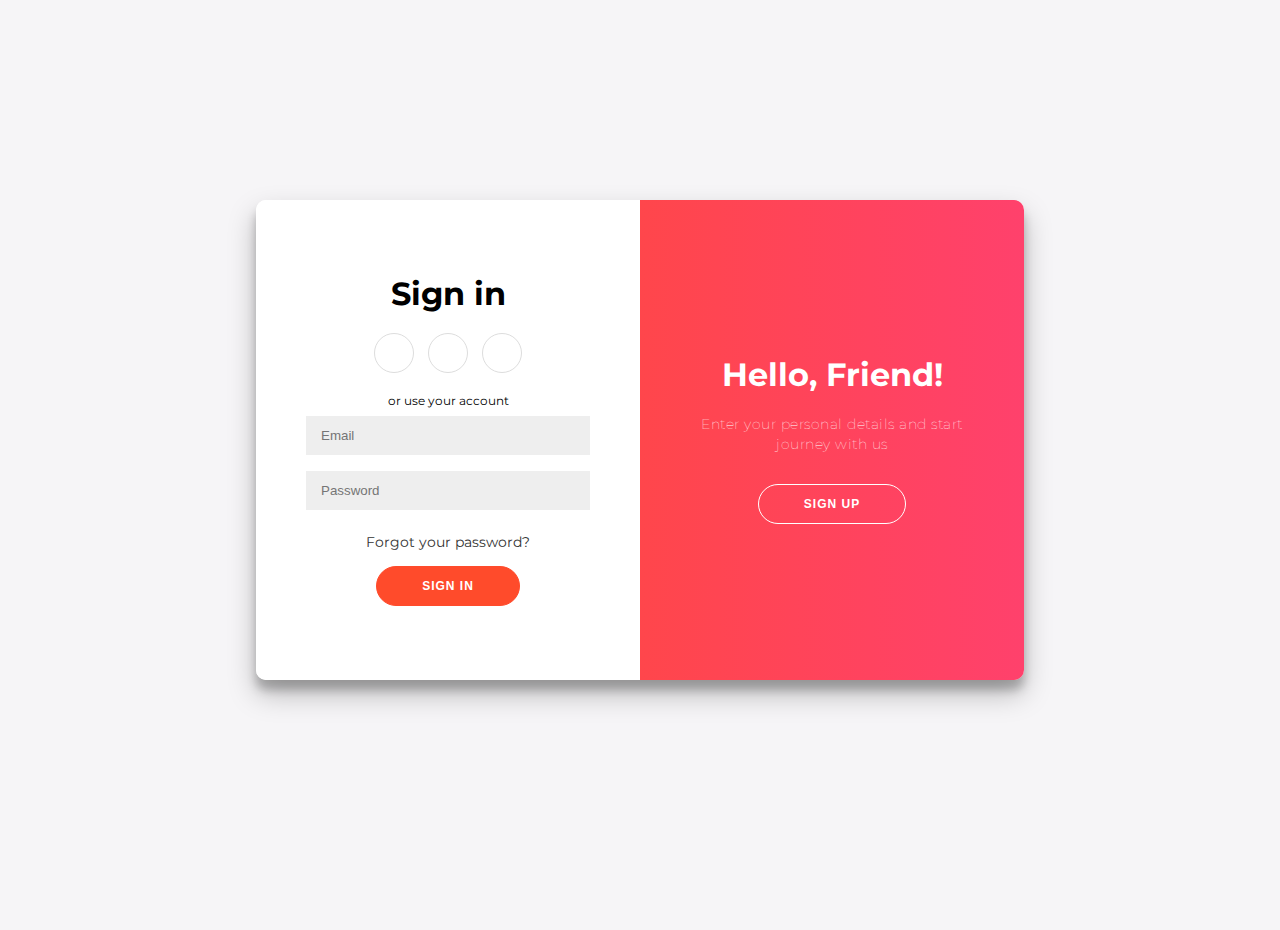
<file: Profile.html>
<!DOCTYPE html>
<html lang="zxx">

<head>

  <style>

    @import url('https://fonts.googleapis.com/css?family=Montserrat:400,800');

    * {
      box-sizing: border-box;
    }

    body {
      background: #f6f5f7;
      display: flex;
      justify-content: center;
      align-items: center;
      flex-direction: column;
      font-family: 'Montserrat', sans-serif;
      height: 100vh;
      margin: -20px 0 50px;
    }

    h1 {
      font-weight: bold;
      margin: 0;
    }

    h2 {
      text-align: center;
    }

    p {
      font-size: 14px;
      font-weight: 100;
      line-height: 20px;
      letter-spacing: 0.5px;
      margin: 20px 0 30px;
    }

    span {
      font-size: 12px;
    }

    a {
      color: #333;
      font-size: 14px;
      text-decoration: none;
      margin: 15px 0;
    }

    button {
      border-radius: 20px;
      border: 1px solid #FF4B2B;
      background-color: #FF4B2B;
      color: #FFFFFF;
      font-size: 12px;
      font-weight: bold;
      padding: 12px 45px;
      letter-spacing: 1px;
      text-transform: uppercase;
      transition: transform 80ms ease-in;
    }

    button:active {
      transform: scale(0.95);
    }

    button:focus {
      outline: none;
    }

    button.ghost {
      background-color: transparent;
      border-color: #FFFFFF;
    }

    form {
      background-color: #FFFFFF;
      display: flex;
      align-items: center;
      justify-content: center;
      flex-direction: column;
      padding: 0 50px;
      height: 100%;
      text-align: center;
    }

    input {
      background-color: #eee;
      border: none;
      padding: 12px 15px;
      margin: 8px 0;
      width: 100%;
    }

    .container {
      background-color: #fff;
      border-radius: 10px;
        box-shadow: 0 14px 28px rgba(0,0,0,0.25), 
          0 10px 10px rgba(0,0,0,0.22);
      position: relative;
      overflow: hidden;
      width: 768px;
      max-width: 100%;
      min-height: 480px;
    }

    .form-container {
      position: absolute;
      top: 0;
      height: 100%;
      transition: all 0.6s ease-in-out;
    }

    .sign-in-container {
      left: 0;
      width: 50%;
      z-index: 2;
    }

    .container.right-panel-active .sign-in-container {
      transform: translateX(100%);
    }

    .sign-up-container {
      left: 0;
      width: 50%;
      opacity: 0;
      z-index: 1;
    }

    .container.right-panel-active .sign-up-container {
      transform: translateX(100%);
      opacity: 1;
      z-index: 5;
      animation: show 0.6s;
    }

    @keyframes show {
      0%, 49.99% {
        opacity: 0;
        z-index: 1;
      }

      50%, 100% {
        opacity: 1;
        z-index: 5;
      }
    }

    .overlay-container {
      position: absolute;
      top: 0;
      left: 50%;
      width: 50%;
      height: 100%;
      overflow: hidden;
      transition: transform 0.6s ease-in-out;
      z-index: 100;
    }

    .container.right-panel-active .overlay-container{
      transform: translateX(-100%);
    }

    .overlay {
      background: #FF416C;
      background: -webkit-linear-gradient(to right, #FF4B2B, #FF416C);
      background: linear-gradient(to right, #FF4B2B, #FF416C);
      background-repeat: no-repeat;
      background-size: cover;
      background-position: 0 0;
      color: #FFFFFF;
      position: relative;
      left: -100%;
      height: 100%;
      width: 200%;
        transform: translateX(0);
      transition: transform 0.6s ease-in-out;
    }

    .container.right-panel-active .overlay {
        transform: translateX(50%);
    }

    .overlay-panel {
      position: absolute;
      display: flex;
      align-items: center;
      justify-content: center;
      flex-direction: column;
      padding: 0 40px;
      text-align: center;
      top: 0;
      height: 100%;
      width: 50%;
      transform: translateX(0);
      transition: transform 0.6s ease-in-out;
    }

    .overlay-left {
      transform: translateX(-20%);
    }

    .container.right-panel-active .overlay-left {
      transform: translateX(0);
    }

    .overlay-right {
      right: 0;
      transform: translateX(0);
    }

    .container.right-panel-active .overlay-right {
      transform: translateX(20%);
    }

    .social-container {
      margin: 20px 0;
    }

    .social-container a {
      border: 1px solid #DDDDDD;
      border-radius: 50%;
      display: inline-flex;
      justify-content: center;
      align-items: center;
      margin: 0 5px;
      height: 40px;
      width: 40px;
    }

    footer {
        background-color: #222;
        color: #fff;
        font-size: 14px;
        bottom: 0;
        position: fixed;
        left: 0;
        right: 0;
        text-align: center;
        z-index: 999;
    }

    footer p {
        margin: 10px 0;
    }

    footer i {
        color: red;
    }

    footer a {
        color: #3c97bf;
        text-decoration: none;
    }


  </style>
  
  

</head>

<body>



  <br>
  <div class="container" id="container">
    <div class="form-container sign-up-container">
      <form action="#">
        <h1>Create Account</h1>
        <div class="social-container">
          <a href="#" class="social"><i class="fab fa-facebook-f"></i></a>
          <a href="#" class="social"><i class="fab fa-google-plus-g"></i></a>
          <a href="#" class="social"><i class="fab fa-linkedin-in"></i></a>
        </div>
        <span>or use your email for registration</span>
        <input type="text" placeholder="Name" />
        <input type="email" placeholder="Email" />
        <input type="password" placeholder="Password" />
        <button>Sign Up</button>
      </form>
    </div>
    <div class="form-container sign-in-container">
      <form action="#">
        <h1>Sign in</h1>
        <div class="social-container">
          <a href="#" class="social"><i class="fab fa-facebook-f"></i></a>
          <a href="#" class="social"><i class="fab fa-google-plus-g"></i></a>
          <a href="#" class="social"><i class="fab fa-linkedin-in"></i></a>
        </div>
        <span>or use your account</span>
        <input type="email" placeholder="Email" />
        <input type="password" placeholder="Password" />
        <a href="#">Forgot your password?</a>
        <button>Sign In</button>
      </form>
    </div>
    <div class="overlay-container">
      <div class="overlay">
        <div class="overlay-panel overlay-left">
          <h1>Welcome Back!</h1>
          <p>To keep connected with us please login with your personal info</p>
          <button class="ghost" id="signIn">Sign In</button>
        </div>
        <div class="overlay-panel overlay-right">
          <h1>Hello, Friend!</h1>
          <p>Enter your personal details and start journey with us</p>
          <button class="ghost" id="signUp">Sign Up</button>
        </div>
      </div>
    </div>
  </div>

  





  

  <script>

    const signUpButton = document.getElementById('signUp');
    const signInButton = document.getElementById('signIn');
    const container = document.getElementById('container');

    signUpButton.addEventListener('click', () => {
      container.classList.add("right-panel-active");
    });

    signInButton.addEventListener('click', () => {
      container.classList.remove("right-panel-active");
    });

  </script>

</body>

</html>
</file>
<file: css/progresscircle.css>
.progress{
  width: 150px;
  height: 150px;
  line-height: 150px;
  background: none;
  margin: 0 auto;
  box-shadow: none;
  position: relative;
}
.progress:after{
  content: "";
  width: 100%;
  height: 100%;
  border-radius: 50%;
  border: 12px solid #fd7272;
  position: absolute;
  top: 0;
  left: 0;
}
.progress > span{
  width: 50%;
  height: 100%;
  overflow: hidden;
  position: absolute;
  top: 0;
  z-index: 1;
}
.progress .progress-left{
  left: 0;
}
.progress .progress-bar{
  width: 100%;
  height: 100%;
  background: none;
  border-width: 12px;
  border-style: solid;
  position: absolute;
  top: 0;
}
.progress .progress-left .progress-bar{
  left: 100%;
  border-top-right-radius: 80px;
  border-bottom-right-radius: 80px;
  border-left: 0;
  -webkit-transform-origin: center left;
  transform-origin: center left;
}
.progress .progress-right{
  right: 0;
}
.progress .progress-right .progress-bar{
  left: -100%;
  border-top-left-radius: 80px;
  border-bottom-left-radius: 80px;
  border-right: 0;
  -webkit-transform-origin: center right;
  transform-origin: center right;
  animation: loading-1 1.8s linear forwards;
}
.progress .progress-value{
  width: 90%;
  height: 90%;
  border-radius: 50%;
  background: #44484b;
  font-size: 24px;
  color: #fff;
  line-height: 135px;
  text-align: center;
  position: absolute;
  top: 5%;
  left: 5%;
}
.progress.blue .progress-bar{
  border-color: #049dff;
}
.progress.blue .progress-left .progress-bar{
  animation: loading-2 1.5s linear forwards 1.8s;
}
.progress.yellow .progress-bar{
  border-color: #ffac25;
}
.progress.yellow .progress-left .progress-bar{
  animation: loading-3 1s linear forwards 1.8s;
}
.progress.pink .progress-bar{
  border-color: #456acf;
}
.progress.pink .progress-left .progress-bar{
  animation: loading-4 0.4s linear forwards 1.8s;
}
.progress.green .progress-bar{
  border-color: #1abc9c;
}
.progress.green .progress-left .progress-bar{
  animation: loading-5 1.2s linear forwards 1.8s;
}
@keyframes loading-1{
  0%{
      -webkit-transform: rotate(0deg);
      transform: rotate(0deg);
  }
  100%{
      -webkit-transform: rotate(180deg);
      transform: rotate(180deg);
  }
}
@keyframes loading-2{
  0%{
      -webkit-transform: rotate(0deg);
      transform: rotate(0deg);
  }
  100%{
      -webkit-transform: rotate(144deg);
      transform: rotate(144deg);
  }
}
@keyframes loading-3{
  0%{
      -webkit-transform: rotate(0deg);
      transform: rotate(0deg);
  }
  100%{
      -webkit-transform: rotate(90deg);
      transform: rotate(90deg);
  }
}
@keyframes loading-4{
  0%{
      -webkit-transform: rotate(0deg);
      transform: rotate(0deg);
  }
  100%{
      -webkit-transform: rotate(36deg);
      transform: rotate(36deg);
  }
}
@keyframes loading-5{
  0%{
      -webkit-transform: rotate(0deg);
      transform: rotate(0deg);
  }
  100%{
      -webkit-transform: rotate(126deg);
      transform: rotate(126deg);
  }
}
@media only screen and (max-width: 990px){
  .progress{ margin-bottom: 20px; }
}
</file>
<file: css/style.css>
/*--
Author: W3layouts
Author URL: http://w3layouts.com
License: Creative Commons Attribution 3.0 Unported
License URL: http://creativecommons.org/licenses/by/3.0/
--*/
/* Reset Code */
body {
    padding: 0;
    margin: 0;
    background: #FFF;
    font-family: 'Open Sans', sans-serif;
}

body a {
    transition: 0.5s all;
    -webkit-transition: 0.5s all;
    -moz-transition: 0.5s all;
    -o-transition: 0.5s all;
    -ms-transition: 0.5s all;
    text-decoration: none;
}

body a:hover {
    text-decoration: none;
    transition: 0.5s all;
    -webkit-transition: 0.5s all;
    -moz-transition: 0.5s all;
    -o-transition: 0.5s all;
    -ms-transition: 0.5s all;
}

body a:focus,
a:hover {
    text-decoration: none;
}

input[type="button"],
input[type="submit"] {
    transition: 0.5s all;
    -webkit-transition: 0.5s all;
    -moz-transition: 0.5s all;
    -o-transition: 0.5s all;
    -ms-transition: 0.5s all;
}

input[type="button"]:hover,
input[type="submit"]:hover {
    transition: 0.5s all;
    -webkit-transition: 0.5s all;
    -moz-transition: 0.5s all;
    -o-transition: 0.5s all;
    -ms-transition: 0.5s all;
}

h1,
h2,
h3,
h4,
h5,
h6 {
    margin: 0;
    padding: 0;
    font-family: 'Poppins', sans-serif;
}

p {
    margin: 0;
    padding: 0;
    font-size: 16px;
    letter-spacing: 1px;
    line-height: 1.9;
    color: #999;
    font-family: 'Open Sans', sans-serif;
}

ul,
ol {
    margin: 0;
    padding: 0;
}

label {
    margin: 0;
}

a:focus,
a:hover {
    text-decoration: none;
    outline: none
}

/* //Reset Code */
/* bottom-to-top */
#toTop {
    display: none;
    text-decoration: none;
    position: fixed;
    bottom: 24px;
    right: 3%;
    overflow: hidden;
    z-index: 999;
    width: 32px;
    height: 38px;
    border: none;
    text-indent: 100%;
    background: url(../images/move-top.png) no-repeat 0px 0px;
}

#toTopHover {
    width: 32px;
    height: 32px;
    display: block;
    overflow: hidden;
    float: right;
    opacity: 0;
    -moz-opacity: 0;
    filter: alpha(opacity=0);
}

/* //bottom-to-top */
/* header */
header {
    position: absolute;
    z-index: 99;
    width: 100%;
}

/* logo */
a.navbar-brand i,
a.logo i {
    font-size: 35px;
    margin-right: 10px;
    color: #ed4f4f;
}

.navbar-light .navbar-brand,
a.logo {
    color: #fff;
    padding: 0;
    font-weight: 700;
    font-size: 35px;
}

/* //logo */
/* navigation */
.navbar-light .navbar-brand:hover,
.navbar-light .navbar-brand:focus {
    color: #fff;
}

.navbar-light .navbar-nav .nav-link {
    color: #fff;
    letter-spacing: 2px;
    font-size: 16px;
    padding: 0.5em 0;
}

.dropdown-item.active,
.dropdown-item:active {
    color: #dc3545;
    text-decoration: none;
    background-color: transparent;
}

.dropdown-item {
    font-size: 0.9em;
}

li.nav-item {
    margin: 0 1em;
}

li.login-list-w3ls.d-inline a {
    letter-spacing: 2px;
    font-size: 15px;
}

.navbar-light .navbar-nav .show>.nav-link,
.navbar-light .navbar-nav .active>.nav-link,
.navbar-light .navbar-nav .nav-link.show,
.navbar-light .navbar-nav .nav-link.active {
    color: #fff;
}

.navbar-light .navbar-nav .nav-link:hover,
.navbar-light .navbar-nav .nav-link:focus, li.nav-item.active {
    color: #fff;
    opacity: .7;
}

.dropdown-menu {
    left: -44px;
}

.dropdown-item.active,
.dropdown-item:active {
    color: #ed4f4f
}

/* //navigation */
/* //header */
/* banner */
.banner-w3-1,
.banner-w3-2,
.banner-w3-3 {
    min-height: 50vw;
}

.banner-w3-1 {
    background: url(../images/2ndimg.jpg)no-repeat center;
    -webkit-background-size: cover;
    -moz-background-size: cover;
  
    -o-background-size: cover;
    -ms-background-size: cover;
    background-size: cover;
}
.banner-w3-1:before{
  content: "";
  background-color: rgba(0, 0, 0, 0.5); /* Adjust the opacity by changing the last value (0.5) */
  position: absolute;
  top: 0;
  left: 0;
  width: 100%;
  height: 100%;
}

.banner-w3-2 {
    background: url(../images/1stimg.jpg)no-repeat center;
    -webkit-background-size: cover;
    -moz-background-size: cover;
    -o-background-size: cover;
    -ms-background-size: cover;
    background-size: cover;
}
.banner-w3-2:before{
  content: "";
  background-color: rgba(0, 0, 0, 0.5); /* Adjust the opacity by changing the last value (0.5) */
  position: absolute;
  top: 0;
  left: 0;
  width: 100%;
  height: 100%;
}

.banner-w3-3 {
    background: url(../images/3rdimg.jpg)no-repeat center;
    -webkit-background-size: cover;
    -moz-background-size: cover;
    -o-background-size: cover;
    -ms-background-size: cover;
    background-size: cover;
}
.banner-w3-3:before{
  content: "";
  background-color: rgba(0, 0, 0, 0.5); /* Adjust the opacity by changing the last value (0.5) */
  position: absolute;
  top: 0;
  left: 0;
  width: 100%;
  height: 100%;
}

.banner-text {
    padding-top: 20em;
}

p.movetxt {
    background: rgba(18, 17, 17, 0.56);
    padding: 10px;
    max-width: 840px;
    font-size: 15px;
    letter-spacing: 2px;
    margin: 0 auto;
}

/* text Slider */
#slider {
    box-shadow: none;
    -moz-box-shadow: none;
    -webkit-box-shadow: none;
    margin: 0 auto;
}

.rslides_tabs {
    list-style: none;
    padding: 0;
    background: rgba(0, 0, 0, .25);
    box-shadow: 0 0 1px rgba(255, 255, 255, .3), inset 0 0 5px rgba(0, 0, 0, 1.0);
    -moz-box-shadow: 0 0 1px rgba(255, 255, 255, .3), inset 0 0 5px rgba(0, 0, 0, 1.0);
    -webkit-box-shadow: 0 0 1px rgba(255, 255, 255, .3), inset 0 0 5px rgba(0, 0, 0, 1.0);
    font-size: 18px;
    list-style: none;
    margin: 0 auto 50px;
    max-width: 540px;
    padding: 10px 0;
    text-align: center;
    width: 100%;
}

.rslides_tabs li {
    display: inline;
    float: none;
    margin-right: 1px;
}

.rslides_tabs a {
    width: auto;
    line-height: 20px;
    padding: 9px 20px;
    height: auto;
    background: transparent;
    display: inline;
}

.rslides_tabs li:first-child {
    margin-left: 0;
}

.rslides_tabs .rslides_here a {
    background: rgba(255, 255, 255, .1);
    color: #fff;
    font-weight: bold;
}

.events {
    list-style: none;
}

.callbacks_container {
    position: relative;
}

.callbacks li {
    position: absolute;
    width: 100%;
    left: 0;
    top: 0;
}

.callbacks_tabs li {
    display: block;
    margin: 0.5em 0;
}

.callbacks_tabs a {
    height: 12px;
    width: 12px;
    display: inline-block;
    background: #fff;
    -webkit-border-radius: 50%;
    border-radius: 50%;
    -moz-border-radius: 50%;
    -ms-border-radius: 50%;
    -o-border-radius: 50%;
    position: relative;
    font-size: 0;
}

.callbacks_tabs a:after {
    content: "";
    position: absolute;
    width: 22px;
    height: 22px;
    border: 1px solid white;
    -webkit-border-radius: 50%;
    border-radius: 50%;
    -moz-border-radius: 50%;
    -ms-border-radius: 50%;
    -o-border-radius: 50%;
    top: -5px;
    left: -5px;
    -webkit-transform: scale(0);
    -moz-transform: scale(0);
    -o-transform: scale(0);
    transform: scale(0);
    -ms-transform: scale(0);
    -webkit-transition: .5s all;
    -moz-transition: .5s all;
    transition: .5s all;
}

.callbacks_here a:after {
    border-color: #fff;
    -webkit-transform: scale(1);
    -moz-transform: scale(1);
    -o-transform: scale(1);
    transform: scale(1);
    -ms-transform: scale(1);
}

#slider-pager a {
    display: inline-block;
}

#slider-pager span {
    float: left;
}

#slider-pager span {
    width: 100px;
    height: 15px;
    background: #fff;
    display: inline-block;
    border-radius: 30em;
    opacity: 0.6;
}

#slider-pager .rslides_here a {
    background: #FFF;
    border-radius: 30em;
    opacity: 1;
}

#slider-pager a {
    padding: 0;
}

#slider-pager li {
    display: inline-block;
}

.rslides {
    position: relative;
    list-style: none;
    overflow: hidden;
    padding: 0;
    margin: 0;
    width: 100%;
}

.rslides li {
    -webkit-backface-visibility: hidden;
    position: absolute;
    display: none;
    left: 0%;
    top: 0;
    width: 100%;
}

.rslides li {
    position: relative;
    display: block;
    float: none;
}

.rslides img {
    height: auto;
    border: 0;
}

.callbacks_tabs li {
    display: inline-block;
}

.callbacks li {
    position: absolute;
    width: 100%;
    left: 0;
    top: 0;
}

.callbacks_tabs li {
    display: inline-block;
    margin: 0 0.5em;
}

.callbacks_tabs a {
    height: 12px;
    width: 12px;
    display: inline-block;
    background: #fff;
    -webkit-border-radius: 50%;
    border-radius: 50%;
    -moz-border-radius: 50%;
    -ms-border-radius: 50%;
    -o-border-radius: 50%;
    position: relative;
    font-size: 0;
}

.callbacks_tabs a:after {
    content: "";
    position: absolute;
    width: 22px;
    height: 22px;
    border: 2px solid white;
    -webkit-border-radius: 50%;
    border-radius: 50%;
    -moz-border-radius: 50%;
    -ms-border-radius: 50%;
    -o-border-radius: 50%;
    top: -5px;
    left: -5px;
    -webkit-transform: scale(0);
    -moz-transform: scale(0);
    -o-transform: scale(0);
    transform: scale(0);
    -ms-transform: scale(0);
    -webkit-transition: .5s all;
    -moz-transition: .5s all;
    transition: .5s all;
}

.callbacks_here a:after {
    border-color: #fff;
    -webkit-transform: scale(1);
    -moz-transform: scale(1);
    -o-transform: scale(1);
    transform: scale(1);
    -ms-transform: scale(1);
}

.callbacks_tabs {
    list-style: none;
    position: absolute;
    left: 46.5%;
    bottom: 6%;
    z-index: 2;
    border-radius: 5px;
}

.banner-text h3 {
    font-size: 54px;
    position: relative;
}

.banner-text h3:before {
    content: "";
    position: absolute;
    top: -9%;
    background: #ed4f4f;
    width: 16%;
    height: 3px;
    left: 42%;
}

.banner-text h3 span {
    font-weight: 900;
}

p.movetxt span {
    color: #ed4f4f;
}

/* //text slider */
/* banner bottom */
h3.tittle, h2.tittle {
    font-size: 34px;
    border-left: 2px solid #22a6f5;
}

h3.tittle, h2.tittle span {
    display: block;
}

.circlechart {
    float: left;
    margin: 1em 2.4em;
}

.progress-w3ls {
    background: #04051a;
}

p.progress-texts {
    font-size: 18px;
}

/* //banner bottom */
/* middle section */
.middle-w3ls {
    background: url([data-uri])no-repeat bottom;
    -webkit-background-size: cover;
    -moz-background-size: cover;
    -o-background-size: cover;
    -ms-background-size: cover;
    background-size: cover;
}


p.white-forming {
    color: #eee;
}

h6.sec-text {
    font-size: 19px;
    letter-spacing: 1px;
}

h6.sec-text {
    font-size: 19px;
    letter-spacing: 1px;
    border-bottom: 2px solid #fd7272 !important;
    max-width: 156px;
}

/* Global Button Styles */
/* button */
a.animated-button:link,
a.animated-button:visited {
    position: relative;
    padding: 10px 25px;
    color: #fff;
    font-size: 13px;
    text-align: center;
    text-decoration: none;
    text-transform: uppercase;
    overflow: hidden;
    letter-spacing: .08em;
    border-radius: 0;
    z-index: 9;
    text-shadow: 0 0 1px rgba(0, 0, 0, 0.2), 0 1px 0 rgba(0, 0, 0, 0.2);
    -webkit-transition: all 1s ease;
    -moz-transition: all 1s ease;
    -o-transition: all 1s ease;
    transition: all 1s ease;
}

a.animated-button:link:after,
a.animated-button:visited:after {
    content: "";
    position: absolute;
    height: 0%;
    left: 50%;
    top: 50%;
    width: 150%;
    z-index: -1;
    -webkit-transition: all 0.75s ease 0s;
    -moz-transition: all 0.75s ease 0s;
    -o-transition: all 0.75s ease 0s;
    transition: all 0.75s ease 0s;
}

a.animated-button:link:hover,
a.animated-button:visited:hover {
    color: #FFF !important;
    text-shadow: none;
}

a.animated-button:link:hover:after,
a.animated-button:visited:hover:after {
    height: 450%;
}

/* Victoria Buttons */
a.animated-button.victoria-two {
    border: 2px solid #fd7272;
}

a.animated-button.victoria-two:after {
    background: #fd7272;
    -moz-transform: translateX(-50%) translateY(-50%) rotate(25deg);
    -ms-transform: translateX(-50%) translateY(-50%) rotate(25deg);
    -webkit-transform: translateX(-50%) translateY(-50%) rotate(25deg);
    transform: translateX(-50%) translateY(-50%) rotate(25deg);
}

/* //button */
/* //middle section */
/* services */
.icons-w3ls {
    background: #16293e;
}

.icons-w3ls i {
    font-size: 42px;
}

.icons-w3ls h5 {
    letter-spacing: 2px;
}

.icons-w3ls.mid-sec-agile {
    background: #22a6f5;
}

.icons-w3ls.mid-sec-agile h5 {
    font-size: 31px;
    font-weight: 900;
}

i.fas.fa-align-center.pt-4 {
    font-size: 45px;
}

/* //services */
/* posts */
.post-w3ls-bottom ul.list-unstyled li {
    display: inline-block;
}

.price-top {
    position: relative;
}

.price-top h3 {
    font-size: 26px;
    color: #fff;
    position: absolute;
    background: #4575bd;
    padding: 10px 25px;
    bottom: -35px;
    left: 40%;
    letter-spacing: 1px;
    text-align: center;
    font-weight: 600;
}

.price-top h3 span {
    display: block;
    font-weight: 100;
    font-size: 16px;
}

.post-w3ls-bottom {
    background: #fff;
}

.post-w3ls-bottom h4 {
    font-size: 23px;
    line-height: 1.4;
    letter-spacing: 1px;
}

.post-w3ls-bottom i {
    color: #fd7272;
}

.post-w3ls-bottom a {
    color: #999;
    letter-spacing: 1px;
    font-size: 15px;
}

.post-w3ls-bottom a:Hover {
    color: #000;
}

/* //posts */
/* mobile section */
.phone {
    position: relative;
    margin-top: 15px;
}

.phone .iphone5-screen {
    left: 8.2%;
    position: absolute;
    right: 8.2%;
    top: 14.5%;
}

.feature {
    background: url(../images/bg.jpg)no-repeat bottom;
    -webkit-background-size: cover;
    -moz-background-size: cover;
    -o-background-size: cover;
    -ms-background-size: cover;
    background-size: cover;
}

h3.text-mobile-w3 {
    font-size: 36px;
    letter-spacing: 1px;
}

li.list-agiles {
    font-size: 18px;
    letter-spacing: 1px;
}

.carousel-item.item-1 {
    background: url(../images/m1.jpg)no-repeat top;
    -webkit-background-size: cover;
    -moz-background-size: cover;
    -o-background-size: cover;
    -ms-background-size: cover;
    background-size: cover;
}

.carousel-item.item-2 {
    background: url(../images/m2.jpg)no-repeat top;
    -webkit-background-size: cover;
    -moz-background-size: cover;
    -o-background-size: cover;
    -ms-background-size: cover;
    background-size: cover;
}

.carousel-item.item-3 {
    background: url(../images/m3.jpg)no-repeat top;
    -webkit-background-size: cover;
    -moz-background-size: cover;
    -o-background-size: cover;
    -ms-background-size: cover;
    background-size: cover;
}

.carousel-item.item-4 {
    background: url(../images/m4.jpg)no-repeat top;
    -webkit-background-size: cover;
    -moz-background-size: cover;
    -o-background-size: cover;
    -ms-background-size: cover;
    background-size: cover;
}

.carousel-item {
    min-height: 348px;
}

/* //mobile section */
/* footer */
footer {
    background: #1d1b1b;
}

.copy p {
    color: #c5c5c5;
    letter-spacing: 2px;
    font-size: 15px;
}

.copy p a {
    color: #fd7272;
}

/*-- social-icons --*/
.social-icons ul li {
    display: inline-block;
}

.social-icons ul li a {
    font-size: 12px;
    color: #fff;
    line-height: 3.5;
    text-align: center;
    vertical-align: top;
    overflow: hidden;
    width: 40px;
    height: 40px;
    box-shadow: 1px 1px 1px 1px rgba(255, 255, 255, 0.76);
}

.icon-border {
    position: relative;
}

.icon-border::before,
.icon-border::after {
    display: block;
    position: absolute;
    top: 0;
    left: 0;
    width: 100%;
    height: 100%;
    content: "";
}

.icon-border::before {
    z-index: 1;
    -webkit-transition: box-shadow 0.3s;
    -moz-transition: box-shadow 0.3s;
    -o-transition: box-shadow 0.3s;
    -ms-transition: box-shadow 0.3s;
    transition: box-shadow 0.3s;
}

/* facebook */
.icon-border.facebook:hover::before {
    -webkit-box-shadow: inset 0 0 0 48px #3b5998;
    -moz-box-shadow: inset 0 0 0 48px #3b5998;
    -o-box-shadow: inset 0 0 0 48px #3b5998;
    -ms-box-shadow: inset 0 0 0 48px #3b5998;
    box-shadow: inset 0 0 0 48px #3b5998;
}

/* twitter */
.icon-border.twitter:hover::before {
    -webkit-box-shadow: inset 0 0 0 48px #4099ff;
    -moz-box-shadow: inset 0 0 0 48px #4099ff;
    -o-box-shadow: inset 0 0 0 48px #4099ff;
    -ms-box-shadow: inset 0 0 0 48px #4099ff;
    box-shadow: inset 0 0 0 48px #4099ff;
}

/* google plus */
.icon-border.googleplus:hover::before {
    -webkit-box-shadow: inset 0 0 0 48px #d34836;
    -moz-box-shadow: inset 0 0 0 48px #d34836;
    -o-box-shadow: inset 0 0 0 48px #d34836;
    -ms-box-shadow: inset 0 0 0 48px #d34836;
    box-shadow: inset 0 0 0 48px #d34836;
}

/* rss */
.icon-border.rss:hover::before {
    -webkit-box-shadow: inset 0 0 0 48px #ee802f;
    -moz-box-shadow: inset 0 0 0 48px #ee802f;
    -o-box-shadow: inset 0 0 0 48px #ee802f;
    -ms-box-shadow: inset 0 0 0 48px #ee802f;
    box-shadow: inset 0 0 0 48px #ee802f;
}

/*-- //social-icons --*/
.footer-title h1.tittle {
    font-size: 30px;
}

/* //footer */
/* Inner pages */
.banner2-w3ls {
    background: url(../images/1stimg.jpg) no-repeat center;
    background-size: cover;
    -webkit-background-size: cover;
    -o-background-size: cover;
    -ms-background-size: cover;
    -moz-background-size: cover;
    min-height: 300px;
}

/* page details */
.breadcrumb li a {
    color: #fd7272;
}

.breadcrumb li {
    letter-spacing: 1px;
    color: #000;
}

/* //page details */
/* contact page */
h4.title-2-agiles {
    font-size: 26px;
    color: #fd7272;
    letter-spacing: 1px;
    text-shadow: 1px 1px 1px rgba(0, 0, 0, 0.22);
}

.w3l_contact_form input[type="text"],
.w3l_contact_form input[type="email"],
.w3l_contact_form textarea {
    padding: 12px;
    font-size: 15px;
    letter-spacing: 1px;
}

.w3l_contact_form textarea {
    min-height: 13em;
    resize: none;
}

.w3l_contact_form input[type="submit"] {
    outline: none;
    padding: 12px 0;
    font-size: 16px;
    letter-spacing: 1px;
    border-radius: 4px;
    margin-top: 1em;
    color: #fff;
    background: #22a6f5;
    border: none;
    width: 100%;
    cursor: pointer;
    transition: 0.5s all;
    -webkit-transition: 0.5s all;
    -moz-transition: 0.5s all;
    -o-transition: 0.5s all;
    -ms-transition: 0.5s all;
}

.w3l_contact_form input[type="submit"]:hover {
    opacity: .8;
    transition: 0.5s all;
    -webkit-transition: 0.5s all;
    -moz-transition: 0.5s all;
    -o-transition: 0.5s all;
    -ms-transition: 0.5s all;
}

ul.contact_info li,
ul.contact_info li a {
    color: #999;
    font-size: 16px;
    letter-spacing: 1px;
}

ul.contact_info li a:hover {
    color: #5eca9f;
}

ul.contact_info li i {
    font-size: 18px;
    color: #000;
}

.w3ls_map iframe {
    width: 100%;
    min-height: 360px;
}

/* //contact page */
/* about page */
/* about section */
h4.title-2-agiles span {
    color: #22a6f5;
}

.w3l-welcome-left h5 {
    font-size: 20px;
    letter-spacing: 1px;
    line-height: 1.6;
}

/* //about section */
/* team */
.team-grids .team-img {
    overflow: hidden;
    position: relative;
    display: block;
}

.captn h4 {
    color: #fff;
    font-size: 26px;
    font-weight: 600;
}

.captn p {
    font-size: .9em;
    margin-top: 1em;
    color: #fff;
    line-height: 1.8em;
}

.team-grids .captn {
    display: inline-block;
    height: 100%;
    width: 100%;
    position: absolute;
    top: -100%;
    right: 0;
    background-color: rgba(0, 0, 0, 0.6);
    text-align: center;
    -o-transition: all 0.5s ease;
    -moz-transition: all 0.5s ease;
    -ms-transition: all 0.5s ease;
    -webkit-transition: all 0.5s ease;
    transition: all 0.5s ease;
}

.captn-top {
    padding: 5em 2em;
}

.team-img:hover .captn {
    width: 100%;
    top: 0%;
}

img.img-responsive {
    width: 100%;
}

.team .wthree-social-grids {
    background: #22a6f5;
    padding: 1em;
    -webkit-transform: scale(0);
    -moz-transform: scale(0);
    -o-transform: scale(0);
    -ms-transform: scale(0);
    transform: scale(0);
    -webkit-transition: 1s all;
    -moz-transition: 1s all;
    transition: 1s all;
}

.team-img:hover .wthree-social-grids {
    -webkit-transform: scale(1);
    -moz-transform: scale(1);
    -o-transform: scale(1);
    -ms-transform: scale(1);
    transform: scale(1);
}

.wthree-social-grids ul {
    padding: 0;
    margin: 0;
}

.wthree-social-grids ul li {
    display: inline-block;
}

.wthree-social-grids ul li a {
    color: #333;
    text-align: center;
}

.wthree-social-grids ul li a i,
.wthree-social-grids ul li a i,
.wthree-social-grids ul li a i {
    height: 30px;
    width: 30px;
    line-height: 28px;
    border: solid 1px #FFF;
    color: #FFF;
    transition: 0.5s all;
    -webkit-transition: 0.5s all;
    -moz-transition: 0.5s all;
    -o-transition: 0.5s all;
    -ms-transition: 0.5s all;
}

.wthree-social-grids ul li a i.fa-facebook-f:hover {
    background: #3b5998;
}

.wthree-social-grids ul li a i.fa-twitter:hover {
    background: #55acee;
}

.wthree-social-grids ul li a i.fa-rss:hover {
    background: #f26522;
}

/* //team */
/* //about page */
/* gallery page */
.agile_gallery_grids {
    padding: 0 2em;
}

.demo>li {
    list-style-type: none;
    margin: 2px;
    display: inline-block;
}

.demo>li img {
    width: 270px;
    cursor: pointer;
}

/*jquery.picEyes*/
.picshade {
    position: fixed;
    left: 0;
    top: 0;
    width: 100%;
    height: 100% !important;
    background-color: #000;
    opacity: 0.91;
    filter: alpha(opacity=91);
    z-index: 99;
    display: none;
}

.pictures_eyes_close {
    position: fixed;
    top: 30px;
    right: 30px;
    display: inline-block;
    width: 30px;
    height: 30px;
    background: url(../images/close.png) no-repeat;
    z-index: 100;
    display: none;
}

.pictures_eyes {
    position: fixed;
    width: 100%;
    left: 0;
    top: 0;
    z-index: 199;
    display: none;
}

.pictures_eyes_in {
    position: relative;
    text-align: center;
}

.pictures_eyes_in img {
    max-height: 500px;
    max-width: 700px;
}

.pictures_eyes_in .prev,
.pictures_eyes_in .next {
    position: absolute;
    top: 50%;
    width: 51px;
    height: 51px;
    cursor: pointer;
}

.pictures_eyes_in .prev {
    left: 35px;
    background: url(../images/left1.png) no-repeat;
}

.pictures_eyes_in .next {
    right: 35px;
    background: url(../images/right1.png) no-repeat;
}

.pictures_eyes_indicators {
    position: fixed;
    left: 0;
    bottom: 15px;
    width: 100%;
    text-align: center;
    z-index: 299;
}

.pictures_eyes_indicators a {
    display: inline-block;
    width: 50px;
    height: 50px;
    margin: 6px 3px 0 3px;
    border: 1px solid #ddd;
    border-radius: 10px;
    box-shadow: 0 0 2px #000;
    filter: alpha(opacity=50);
    opacity: 0.5;
    overflow: hidden;
}

.pictures_eyes_indicators img {
    height: 50px;
}

.pictures_eyes_indicators .current {
    filter: alpha(opacity=100);
    opacity: 1;
}

.gallery-grid1 {
    position: relative;
    overflow: hidden;
    cursor: pointer;
}

.gallery-grid1 .p-mask,
.row .product .vm-product-media-container .p-mask {
    opacity: 0;
    visibility: hidden;
    background: rgba(25, 24, 24, 0.8);
    bottom: 0%;
    position: absolute;
    padding: 1em 1em;
    width: 100%;
    -webkit-transform: translate3d(0px, 100%, 0px);
    -moz-transform: translate3d(0px, 100%, 0px);
    -ms-transform: translate3d(0px, 100%, 0px);
    -o-transform: translate3d(0px, 100%, 0px);
    transform: translate3d(0px, 100%, 0px);
    -webkit-transition: all .5s ease 0s;
    -moz-transition: all .5s ease 0s;
    transition: all .5s ease 0s;
    text-align: center;
    border-bottom: 5px solid #fd7272;
}

.gallery-grid1 .p-mask .p-desc {
    color: #a3a3a3;
    position: relative;
    display: block;
    margin-bottom: 10px;
    padding-bottom: 10px;
    font-size: 1em;
}

.gallery-grid1:hover .p-mask,
.row .product:hover .p-mask {
    opacity: 1;
    visibility: visible;
    -webkit-transform: translate3d(0px, 0px, 0px);
    -moz-transform: translate3d(0px, 0px, 0px);
    -ms-transform: translate3d(0px, 0px, 0px);
    -o-transform: translate3d(0px, 0px, 0px);
    transform: translate3d(0px, 0px, 0px);
}

.p-mask h4 {
    color: #fff;
    font-size: 1.2em;
    text-decoration: none;
    line-height: 1.8em;
    font-weight: 600;
    letter-spacing: 1px;
}

.p-mask p {
    color: #f5f5f5;
    font-size: 13px;
}

.pictures_eyes_in {
    position: relative;
    text-align: center;
}

.pictures_eyes_in img {
    width: 100%;
}

/* //gallery page */
/* responsive */
@media(max-width: 1280px) {
    .banner-text h3 {
        font-size: 48px;
    }

    p.movetxt {
        max-width: 760px;
        font-size: 14px;
    }

    .banner-text {
        padding-top: 19em;
    }

    .banner2-w3ls {
        min-height: 250px;
    }
}

@media(max-width: 1080px) {

    .banner-w3-1,
    .banner-w3-2,
    .banner-w3-3 {
        min-height: 54vw;
    }

    .banner-text h3 {
        font-size: 44px;
    }

    p.movetxt {
        max-width: 714px;
        font-size: 13px;
    }

    .banner-text {
        padding-top: 17em;
    }

    h3.tittle, h2.tittle {
        font-size: 30px;
    }

    p {
        font-size: 15px;
    }

    .icons-w3ls.mid-sec-agile h5 {
        font-size: 24px;
        margin-bottom: 9px;
    }

    .w3l-welcome-img img {
        width: 40%;
    }

    .captn h4 {
        font-size: 21px;
    }

    .captn p {
        font-size: .8em;
    }

    .captn-top {
        padding: 3.5em 2em;
    }

    .carousel-item {
        min-height: 397px;
    }
}

@media(max-width: 1024px) {
    .banner-text h3 {
        font-size: 40px;
    }

    p.movetxt {
        max-width: 640px;
        letter-spacing: 1px;
    }

    .banner-text {
        padding-top: 16em;
    }
}

@media(max-width: 991px) {
    button.navbar-toggler {
        background: #fff;
    }

    ul.navbar-nav {
        background: rgba(0, 0, 0, 0.85);
        padding: 1.5em 0;
    }

    a.navbar-brand img {
        width: 90%;
    }

    .banner-text h3 {
        font-size: 36px;
    }

    p.progress-texts {
        font-size: 14px;
    }

    .progress {
        width: 130px;
        height: 130px;
    }

    .progress .progress-value {
        font-size: 20px;
        line-height: 124px;
    }

    .icons-w3ls.mid-sec-agile h5 {
        font-size: 18px;
        margin-bottom: 12px;
    }

    .icons-w3ls h5 {
        letter-spacing: 1px;
        font-size: 17px;
    }

    p {
        font-size: 14px;
    }

    img.img-fluid.phone-img-w3ls {
        width: 40%;
    }

    h3.text-mobile-w3 {
        font-size: 32px;
    }

    li.list-agiles {
        font-size: 17px;
    }

    .post-w3ls-bottom h4 {
        font-size: 20px;
    }

    .copy p {
        font-size: 14px;
        text-align: center;
    }

    .banner-text {
        padding-top: 15em;
    }

    .captn-top {
        padding: 7.5em 2em;
    }

    .captn h4 {
        font-size: 26px;
    }

    .w3l-welcome-img img {
        width: 50%;
    }

    .demo>li img {
        width: 223px;
    }

    .w3ls_map iframe {
        min-height: 300px;
    }

    .carousel-item {
        min-height: 377px;
        background-size: contain;
        width: 41%;
        margin: 0 auto;
    }
}

@media(max-width: 900px) {
    .banner-text {
        padding-top: 13.5em;
    }

    .footer-title h1.tittle {
        font-size: 27px;
    }
}

@media(max-width: 800px) {
    a.navbar-brand img {
        width: 80%;
    }

    button.navbar-toggler {
        padding: 3px 8px;
    }

    .banner-text {
        padding-top: 12.5em;
    }

    .banner2-w3ls {
        min-height: 200px;
    }

    .captn-top {
        padding: 7em 2em;
    }
}

@media(max-width: 768px) {
    .banner-text {
        padding-top: 12em;
    }

    p.movetxt {
        max-width: 594px;
        font-size: 12px;
    }

    .banner-w3-1,
    .banner-w3-2,
    .banner-w3-3 {
        min-height: 60vw;
    }
}

@media(max-width: 736px) {
    .banner-text h3 {
        font-size: 29px;
    }

    p.movetxt {
        max-width: 469px;
        font-size: 9px;
    }

    .banner-text h3:before {
        top: -20%;
    }

    p.progress-texts {
        font-size: 15px;
    }

    .icons-w3ls.mid-sec-agile h5 {
        font-size: 24px;
    }

    img.img-fluid.phone-img-w3ls {
        width: 50%;
    }

    h3.text-mobile-w3 {
        font-size: 26px;
    }

    li.list-agiles {
        font-size: 15px;
    }

    h3.tittle, h2.tittle {
        font-size: 28px;
    }

    .copy {
        order: 2;
    }

    .w3l-welcome-img img {
        width: 70%;
    }

    .captn-top {
        padding: 4.5em 2em;
    }

    .demo>li img {
        width: 248px;
    }

    .carousel-item {
        min-height: 350px;
        width: 50%;
    }
}

@media(max-width: 667px) {
    .banner-text {
        padding-top: 11em;
    }

    h4.title-2-agiles {
        font-size: 23px;
    }

    ul.contact_info li,
    ul.contact_info li a {
        font-size: 15px;
    }
}

@media(max-width: 600px) {

    .banner-w3-1,
    .banner-w3-2,
    .banner-w3-3 {
        min-height: 74vw;
    }

    .banner-text {
        padding-top: 12em;
    }
}

@media(max-width: 568px) {
    .banner-text h3 {
        font-size: 27px;
    }

    .carousel-item {
        min-height: 360px;
        width: 51%;
    }
}

@media(max-width: 480px) {
    a.navbar-brand img {
        width: 70%;
    }

    .banner-w3-1,
    .banner-w3-2,
    .banner-w3-3 {
        min-height: 400px;
    }

    .banner-text h3 {
        font-size: 23px;
    }

    p.movetxt {
        font-size: 10px;
    }

    .banner-text h3:before {
        top: -30%;
    }

    .banner-text {
        padding-top: 11em;
    }

    .callbacks_tabs {
        left: 42.5%;
    }

    h3.tittle, h2.tittle {
        font-size: 24px;
    }

    p {
        font-size: 13px;
    }

    section.middle-w3ls h4 {
        font-size: 21px;
    }

    h6.sec-text {
        font-size: 17px;
        max-width: 140px;
    }

    p.white-forming {
        margin-top: 2em !important;
    }

    img.img-fluid.phone-img-w3ls {
        width: 64%;
    }

    h3.text-mobile-w3 {
        font-size: 24px;
        letter-spacing: 0px;
        line-height: 1.4;
    }

    .footer-title h1.tittle {
        font-size: 23px;
    }

    .banner2-w3ls {
        min-height: 160px;
    }

    .captn h4 {
        font-size: 23px;
    }

    .captn-top {
        padding: 3em 1em;
    }

    .demo>li img {
        width: 208px;
    }

    .p-mask h4 {
        font-size: 1.1em;
    }

    .p-mask p {
        font-size: 12px;
    }

    h4.title-2-agiles {
        font-size: 24px;
    }

    .carousel-item {
        min-height: 384px;
        width: 66%;
    }
}

@media(max-width: 440px) {
    .banner-text h3 {
        font-size: 22px;
    }

    .team-grids {
        padding: 0 .5em;
    }

    .demo>li img {
        width: 394px;
    }

    .carousel-item {
        min-height: 346px;
    }
}

@media(max-width: 414px) {
    .banner-text h3 {
        line-height: 1.4;
        margin-bottom: 10px !important;
    }

    img.img-fluid.phone-img-w3ls {
        width: 76%;
    }

    .copy p {
        font-size: 13px;
    }

    a.logo-footer img {
        width: 44%;
    }

    .banner-text h3:before {
        top: -16%;
    }

    .captn h4 {
        font-size: 21px;
    }

    .captn-top {
        padding: 2em 1em;
    }

    .carousel-item {
        min-height: 384px;
        width: 78%;
    }
}

@media(max-width: 384px) {
    .banner-text {
        padding-top: 10em;
    }

    img.img-fluid.phone-img-w3ls {
        width: 82%;
    }

    h3.text-mobile-w3 {
        font-size: 22px;
    }

    .price-top h3 {
        left: 36%;
    }

    .team-grids {
        padding: 0 1em;
        flex: 0 0 100%;
        max-width: 100%;
    }

    .captn h4 {
        font-size: 24px;
    }

    .captn-top {
        padding: 7em 3em;
    }

    .team-grids:nth-child(2),
    .team-grids:nth-child(3),
    .team-grids:nth-child(4) {
        margin-top: 2em !important;
    }

    .w3l-welcome-img img {
        width: 80%;
    }

    h4.title-2-agiles {
        font-size: 22px;
    }

    .w3l_contact_form input[type="text"],
    .w3l_contact_form input[type="email"],
    .w3l_contact_form textarea {
        font-size: 14px;
    }

    .w3l_contact_form textarea {
        min-height: 11em;
    }

    .w3ls_map iframe {
        min-height: 250px;
    }

    .carousel-item {
        min-height: 378px;
        width: 84%;
    }
}

@media(max-width: 320px) {
    a.navbar-brand img {
        width: 60%;
    }

    .banner-text h3 {
        font-size: 20px;
    }

    p.movetxt {
        font-size: 9px;
    }

    .banner-text {
        padding-top: 9em;
    }

    .banner-w3-1,
    .banner-w3-2,
    .banner-w3-3 {
        min-height: 370px;
    }

    .callbacks_tabs {
        left: 35.5%;
    }

    h3.tittle, h2.tittle {
        font-size: 21px;
    }

    section.middle-w3ls h4 {
        font-size: 18px;
    }

    h6.sec-text {
        font-size: 16px;
        max-width: 134px;
    }

    .icons-w3ls.mid-sec-agile h5 {
        font-size: 20px;
    }

    .icons-w3ls.mid-sec-agile h5 {
        font-size: 21px;
    }

    .price-top h3 {
        left: 30%;
    }

    .post-w3ls-bottom h4 {
        font-size: 19px;
    }

    .post-w3ls-bottom a {
        font-size: 14px;
    }

    .footer-title h1.tittle {
        font-size: 19px;
    }

    .social-icons ul li a {
        line-height: 3;
        width: 35px;
        height: 35px;
    }

    .copy p {
        letter-spacing: 1px;
    }

    .banner2-w3ls {
        min-height: 120px;
    }

    .captn-top {
        padding: 5.5em 3em;
    }

    h4.title-2-agiles {
        font-size: 19px;
    }

    ul.contact_info li,
    ul.contact_info li a {
        font-size: 13px;
    }

    ul.contact_info li i {
        font-size: 16px;
    }

    .w3l_contact_form input[type="text"],
    .w3l_contact_form input[type="email"],
    .w3l_contact_form textarea {
        font-size: 13px;
    }

    .carousel-item {
        min-height: 378px;
    }
}

/* //responsive */
</file>
